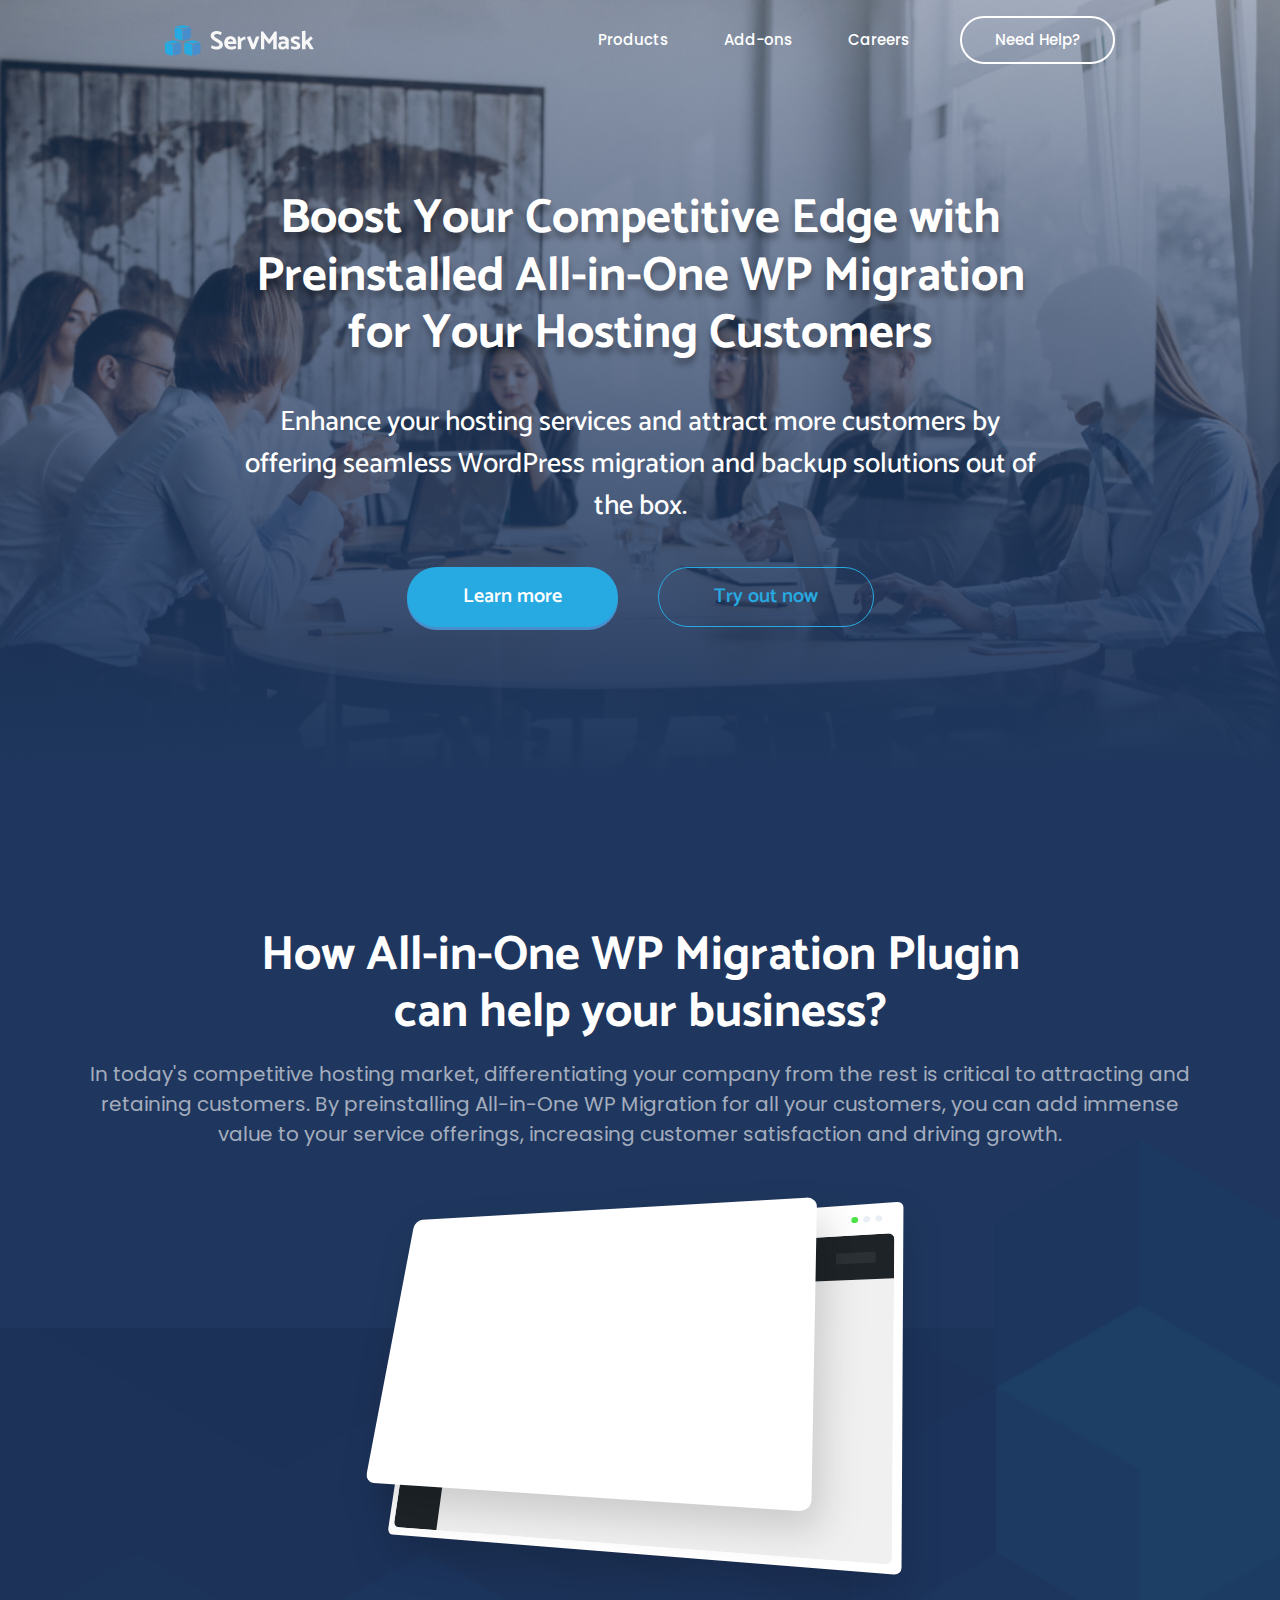
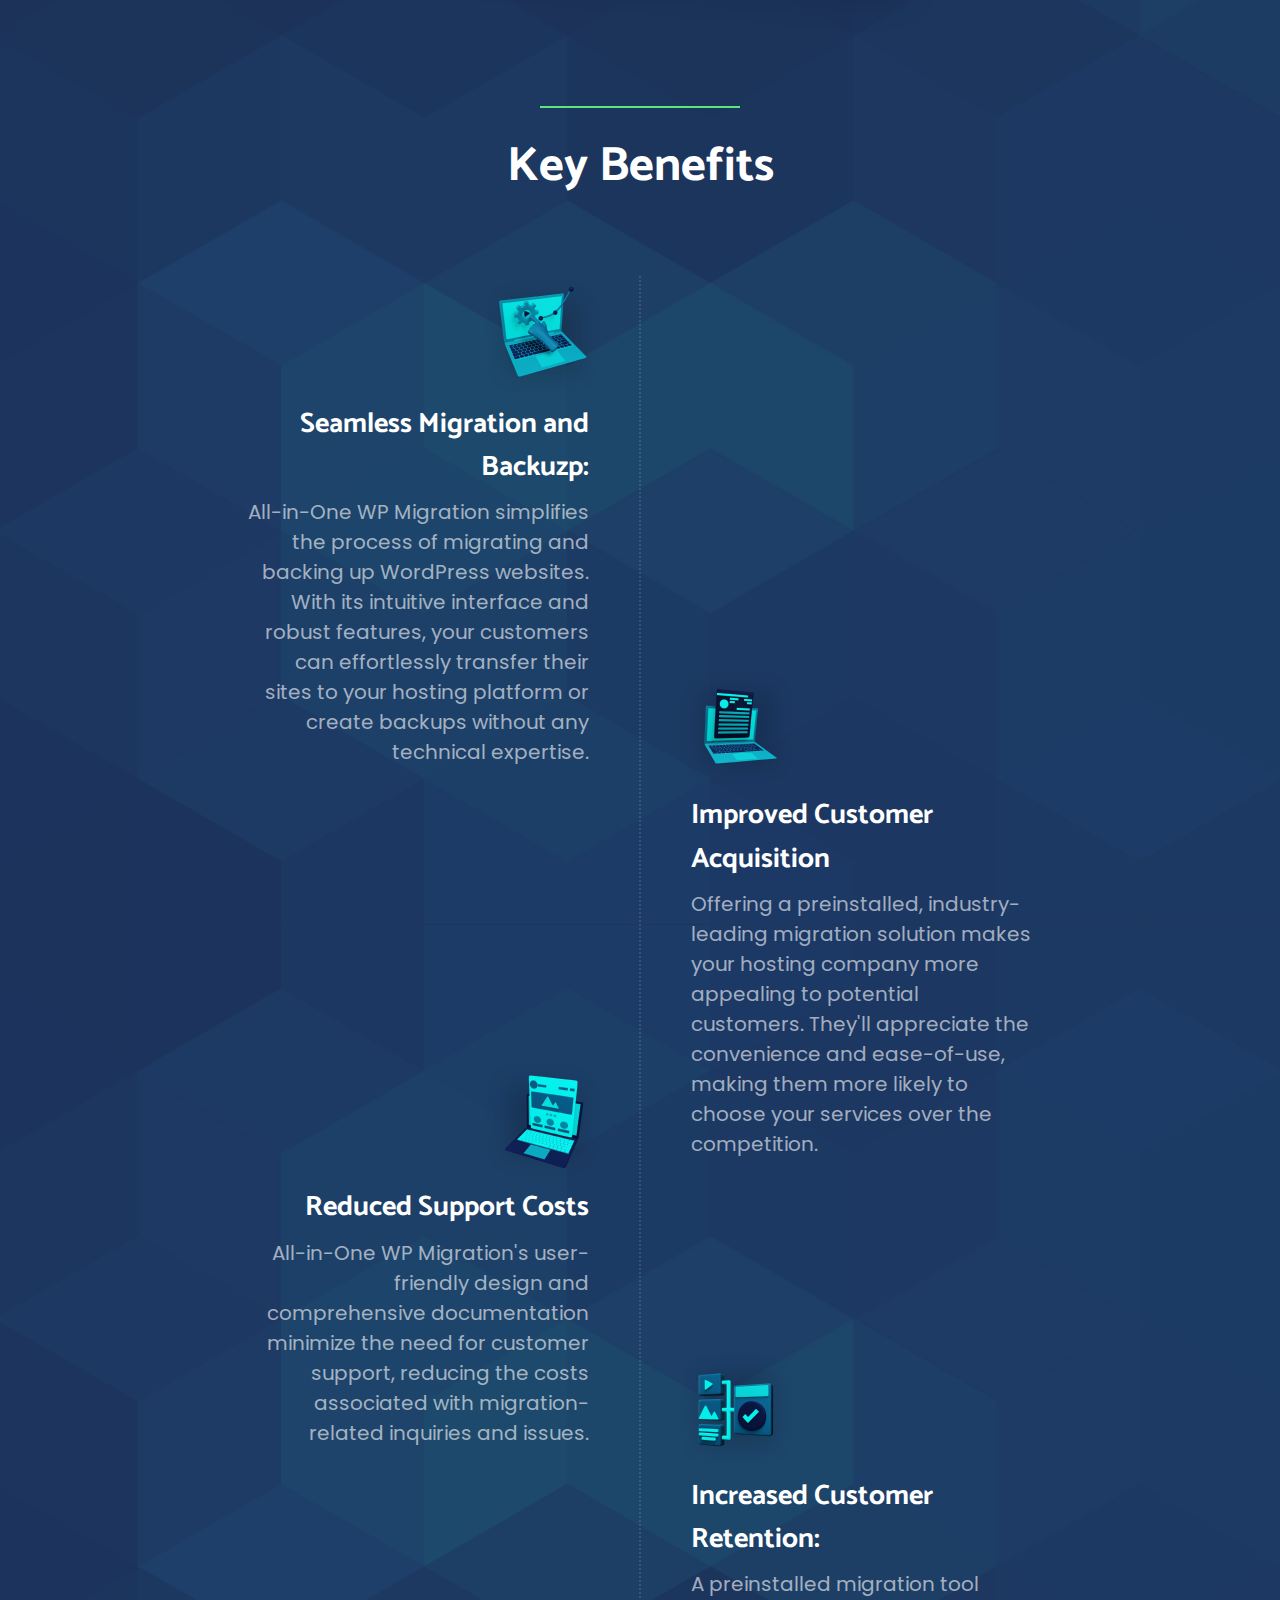
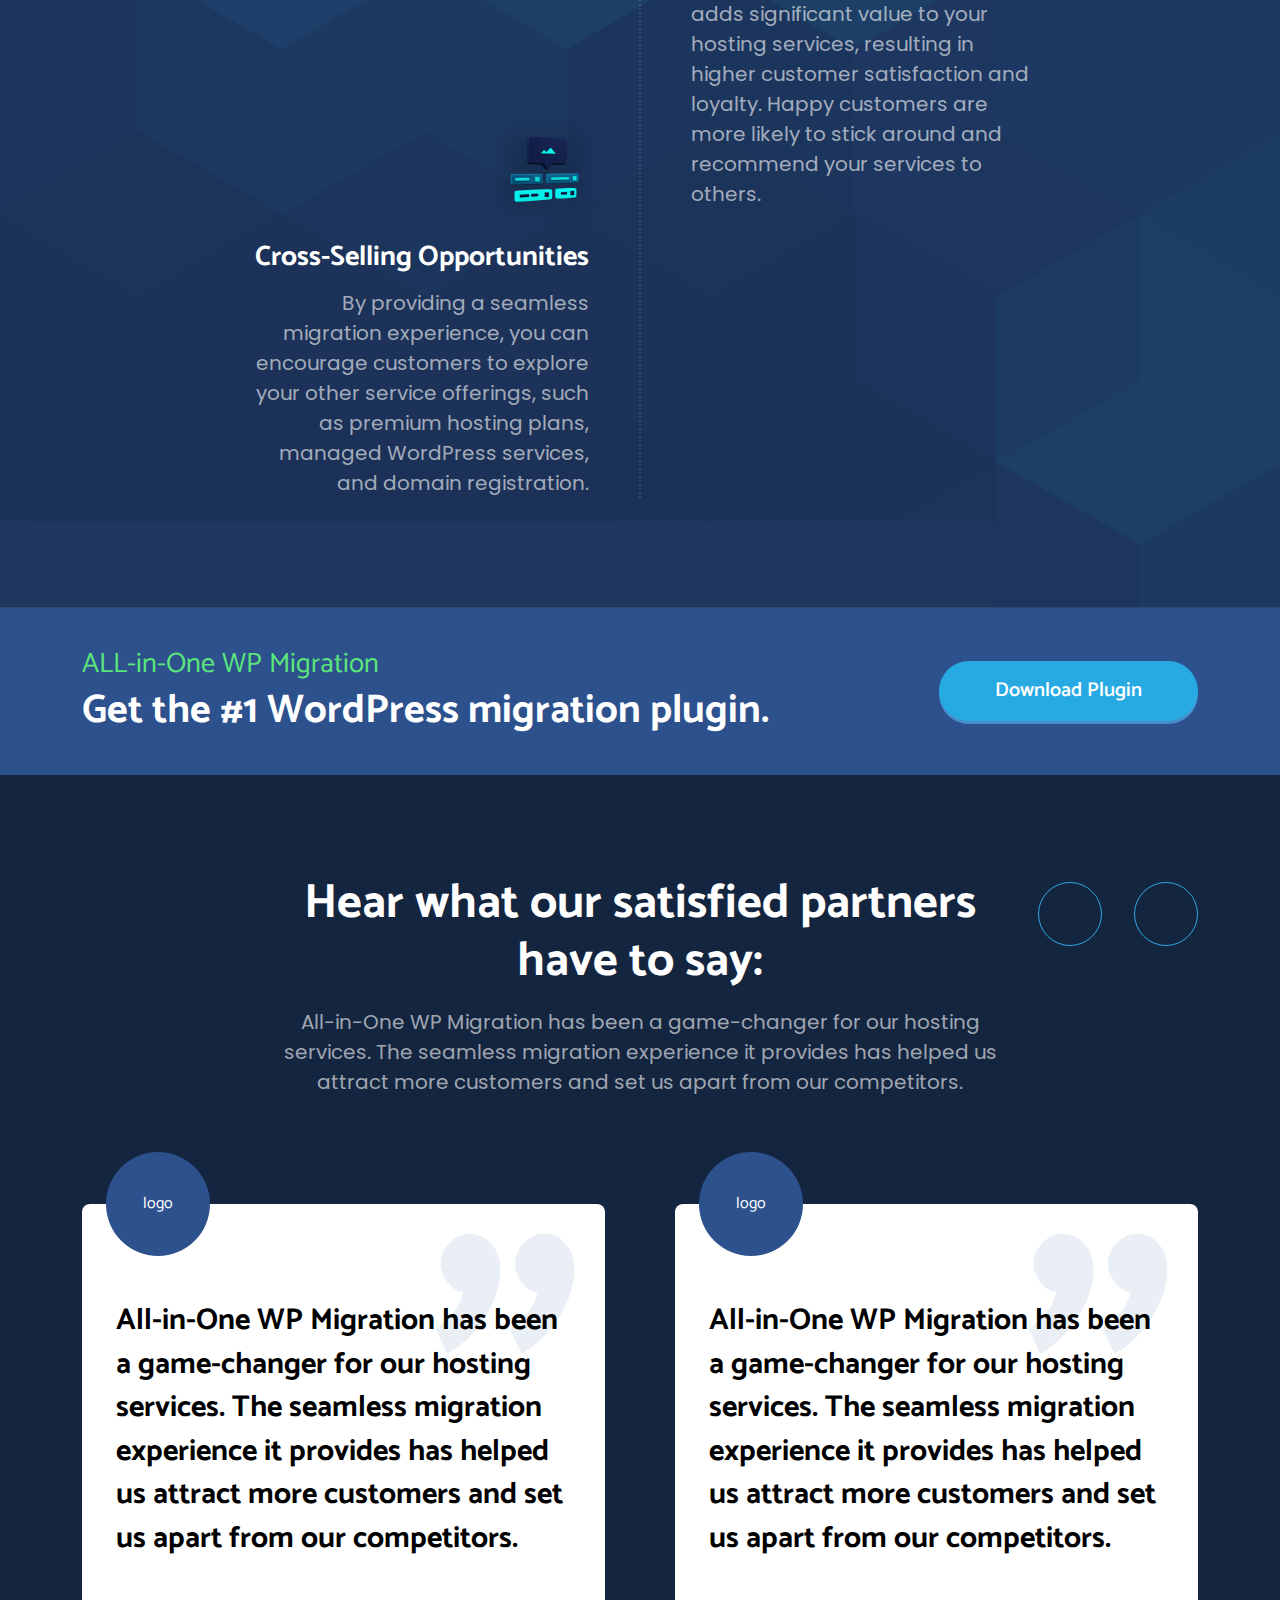
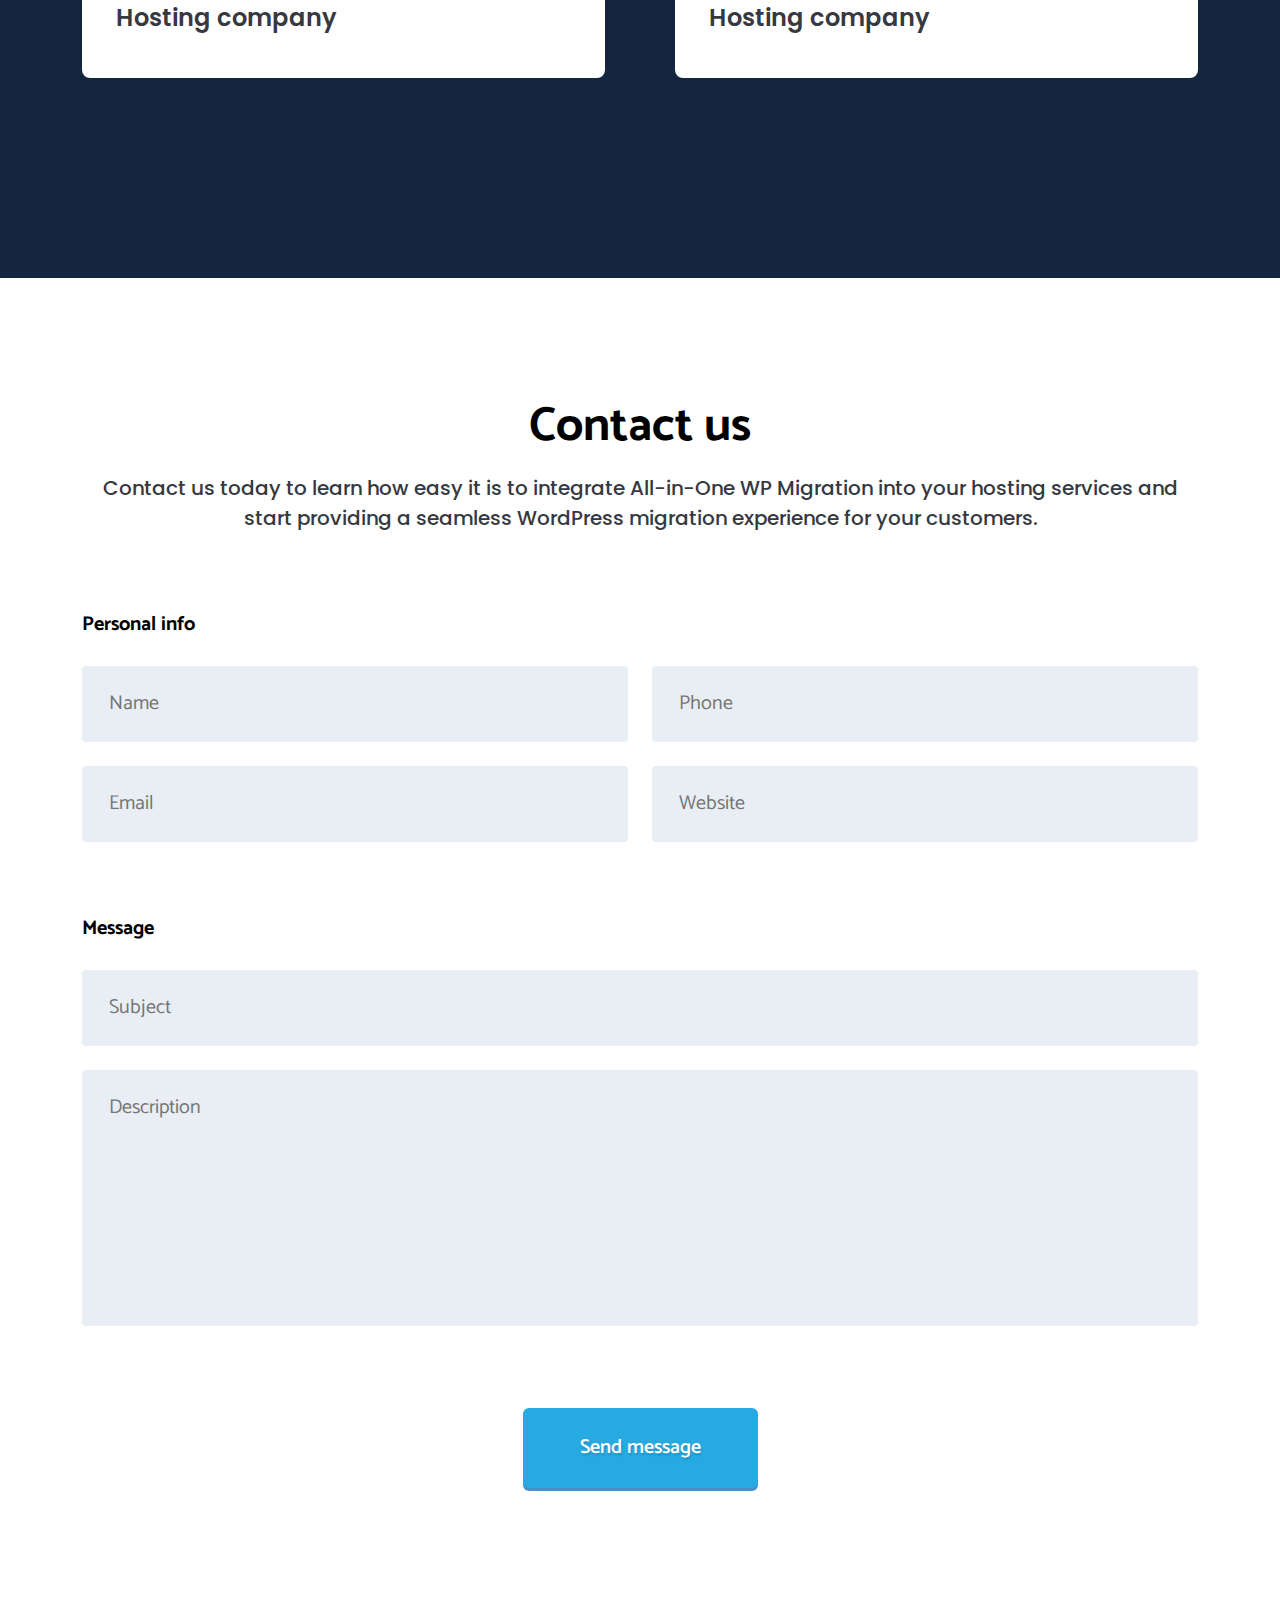
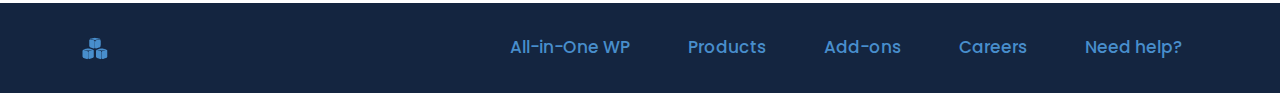
<file: index.html>
<!DOCTYPE html>
<html lang="en">
  <head>
    <meta charset="utf-8" />
    <title>Serve Mask</title>
    <meta
      name="viewport"
      content="width=device-width, initial-scale=1, shrink-to-fit=no"
    />
    <meta name="description" content="Site description will be here" />
    <link rel="icon" href="images/fav.png" />
    <link rel="stylesheet" type="text/css" href="css/bootstrap.min.css" />
    <link rel="stylesheet" type="text/css" href="css/owl.carousel.min.css" />
    <link
      href="https://kit-pro.fontawesome.com/releases/v5.15.2/css/pro.min.css"
      rel="stylesheet"
    />
    <link rel="stylesheet" href="css/nice-select.css" />
    <link rel="stylesheet" href="css/default-edit.css" />
    <link rel="stylesheet" type="text/css" href="style.css" />
    <link rel="stylesheet" type="text/css" href="css/responsive.css" />
    <!--End ALL STYLESHEET -->
  </head>

  <body>
    <!-- preloader -->
    <div id="preloader"></div>
    <!-- preloader-end -->
    <!-- main-wrap -->
    <div class="main-wrap">
      <!-- offcanvas-start -->
      <div class="offcanvas-menu">
        <div class="offmenu" id="menuParent">
          <a href="#" class="offcanvas-close"><i class="fal fa-times"></i></a>
          <ul class="mobile-menu">
            <li><a href="#">Products</a></li>
            <li><a href="#">Add-ons</a></li>
            <li><a href="#">Careers</a></li>
          </ul>
          <br />
          <a href="#" class="smd-button">Need Help?</a>
        </div>
      </div>
      <div class="offcanvas-overlay"></div>
      <!-- offcanvas-start-end -->

      <!-- header-section -->
      <header class="header-section">
        <div class="header-in">
          <div class="container">
            <div class="header-section__inner">
              <a href="#" class="offcanvas-open d-lg-none d-block">
                <img src="images/menubar.png" alt="" />
              </a>
              <a href="index.html" class="header-logo">
                <img class="d-lg-block d-none" src="images/logo.svg" alt="" />
                <img
                  class="d-lg-none"
                  src="images/mobile-box-logo.png"
                  alt=""
                />
              </a>
              <div class="header__right">
                <div class="main-menu d-lg-block d-none">
                  <ul>
                    <li><a href="#">Products</a></li>
                    <li><a href="#">Add-ons</a></li>
                    <li><a href="#">Careers</a></li>
                  </ul>
                </div>
                <a href="#" class="smd-button d-lg-flex d-none">Need Help?</a>
              </div>
              <a class="mbl-nd-hlp d-lg-none" href="#">Need Help?</a>
            </div>
          </div>
        </div>
      </header>
      <!--End header-section -->

      <!-- main -->
      <main>
        <!-- hero-section -->
        <section class="hero-section">
          <div class="container">
            <div class="hero-section__inner">
              <div class="hero__content">
                <h1 class="h1">
                  Boost Your Competitive Edge with Preinstalled All-in-One WP
                  Migration for Your Hosting Customers
                </h1>
                <p>
                  Enhance your hosting services and attract more customers by
                  offering seamless WordPress migration and backup solutions out
                  of the box.
                </p>
                <div class="bottom-buttons">
                  <a href="#" class="button default-button">Learn more</a>
                  <a
                    href="#"
                    class="button default-button default-button--bordered"
                    >Try out now</a
                  >
                </div>
              </div>
            </div>
          </div>
        </section>
        <!-- hero-section end -->

        <!-- sec-group-1 -->
        <div class="sec-group-1">
          <!-- how-section -->
          <section class="how-section pb-0">
            <div class="container">
              <div class="how-section__inner">
                <div class="how-section__title mb-2 cnt-blk cont-blk--center">
                  <h2 class="h2">
                    How All-in-One WP Migration Plugin
                    <br class="d-lg-block d-none" />
                    can help your business?
                  </h2>
                  <p>
                    In today's competitive hosting market, differentiating your
                    company from the rest is critical to attracting and
                    retaining customers. By preinstalling All-in-One WP
                    Migration for all your customers, you can add immense value
                    to your service offerings, increasing customer satisfaction
                    and driving growth.
                  </p>
                </div>

                <div class="how-sec-image">
                  <img src="images/how-image.png" alt="" />
                </div>
              </div>
            </div>
          </section>
          <!-- how-section-end -->

          <!-- benefit-section -->
          <section class="benefit-section">
            <div class="container">
              <div class="benefit-section__inner">
                <div
                  class="benefit-section__title sec-title cont-blk cont-blk--center"
                >
                  <div class="cb-line-top"></div>
                  <h2 class="h2 mb-0">Key Benefits</h2>
                </div>

                <div class="benefits__wrapper">
                  <!-- benefit-single -->
                  <div class="benefit-single">
                    <div class="benefit-single__image img-with-shadow">
                      <img src="images/benefit-1.png" alt="" class="img" />
                    </div>
                    <div class="benefit-single__tc">
                      <h3>Seamless Migration and Backuzp:</h3>
                      <p>
                        All-in-One WP Migration simplifies the process of
                        migrating and backing up WordPress websites. With its
                        intuitive interface and robust features, your customers
                        can effortlessly transfer their sites to your hosting
                        platform or create backups without any technical
                        expertise.
                      </p>
                    </div>
                  </div>
                  <!-- benefit-single-end -->
                  <!-- benefit-single -->
                  <div class="benefit-single">
                    <div class="benefit-single__image img-with-shadow">
                      <img src="images/benefit-2.png" alt="" class="img" />
                    </div>
                    <div class="benefit-single__tc">
                      <h3>Improved Customer Acquisition</h3>
                      <p>
                        Offering a preinstalled, industry-leading migration
                        solution makes your hosting company more appealing to
                        potential customers. They'll appreciate the convenience
                        and ease-of-use, making them more likely to choose your
                        services over the competition.
                      </p>
                    </div>
                  </div>
                  <!-- benefit-single-end -->
                  <!-- benefit-single -->
                  <div class="benefit-single">
                    <div class="benefit-single__image img-with-shadow">
                      <img src="images/benefit-3.png" alt="" class="img" />
                    </div>
                    <div class="benefit-single__tc">
                      <h3>Reduced Support Costs</h3>
                      <p>
                        All-in-One WP Migration's user-friendly design and
                        comprehensive documentation minimize the need for
                        customer support, reducing the costs associated with
                        migration-related inquiries and issues.
                      </p>
                    </div>
                  </div>
                  <!-- benefit-single-end -->
                  <!-- benefit-single -->
                  <div class="benefit-single">
                    <div class="benefit-single__image img-with-shadow">
                      <img src="images/benefit-4.png" alt="" class="img" />
                    </div>
                    <div class="benefit-single__tc">
                      <h3>Increased Customer Retention:</h3>
                      <p>
                        A preinstalled migration tool adds significant value to
                        your hosting services, resulting in higher customer
                        satisfaction and loyalty. Happy customers are more
                        likely to stick around and recommend your services to
                        others.
                      </p>
                    </div>
                  </div>
                  <!-- benefit-single-end -->
                  <!-- benefit-single -->
                  <div class="benefit-single">
                    <div class="benefit-single__image img-with-shadow">
                      <img src="images/benefit-5.png" alt="" class="img" />
                    </div>
                    <div class="benefit-single__tc">
                      <h3>Cross-Selling Opportunities</h3>
                      <p>
                        By providing a seamless migration experience, you can
                        encourage customers to explore your other service
                        offerings, such as premium hosting plans, managed
                        WordPress services, and domain registration.
                      </p>
                    </div>
                  </div>
                  <!-- benefit-single-end -->
                </div>
              </div>
            </div>
          </section>
          <!-- benefit-section-end -->
        </div>
        <!-- sec-group-1-end -->

        <!-- dp-section -->
        <section class="dp-section">
          <div class="container">
            <div class="dp-section__inner">
              <div class="dp__row">
                <div class="dp__row__tc">
                  <h4 class="color-theme4">ALL-in-One WP Migration</h4>
                  <h3 class="mb-0">Get the #1 WordPress migration plugin.</h3>
                </div>
                <div class="dp__row__right">
                  <a href="#" class="default-button button">Download Plugin</a>
                </div>
              </div>
            </div>
          </div>
        </section>
        <!-- dp-section-end -->

        <!-- testimonial-section -->
        <section class="testimonial-section">
          <div class="container">
            <div class="testimonial-section__inner">
              <div
                class="testimonial-section__title sec-title cont-blk cont-blk--center"
              >
                <h2 class="h2">
                  Hear what our satisfied partners have to say:
                </h2>
                <p>
                  All-in-One WP Migration has been a game-changer for our
                  hosting services. The seamless migration experience it
                  provides has helped us attract more customers and set us apart
                  from our competitors.
                </p>
              </div>

              <div
                class="testimonial-slider testimonial-slider-active slider-arrow-1 slider-dots-1 owl-carousel"
              >
                <div class="testimonial-slide">
                  <div class="testimonial-slide__logo">
                    <span class="txt">logo</span>
                  </div>
                  <img src="images/quote.png" alt="" class="ts-bg-quote" />
                  <div class="testimonial-slide__tc">
                    <h3>
                      All-in-One WP Migration has been a game-changer for our
                      hosting services. The seamless migration experience it
                      provides has helped us attract more customers and set us
                      apart from our competitors.
                    </h3>
                    <p>Hosting company</p>
                  </div>
                </div>
                <div class="testimonial-slide">
                  <div class="testimonial-slide__logo">
                    <span class="txt">logo</span>
                  </div>
                  <img src="images/quote.png" alt="" class="ts-bg-quote" />
                  <div class="testimonial-slide__tc">
                    <h3>
                      All-in-One WP Migration has been a game-changer for our
                      hosting services. The seamless migration experience it
                      provides has helped us attract more customers and set us
                      apart from our competitors.
                    </h3>
                    <p>Hosting company</p>
                  </div>
                </div>
                <div class="testimonial-slide">
                  <div class="testimonial-slide__logo">
                    <span class="txt">logo</span>
                  </div>
                  <img src="images/quote.png" alt="" class="ts-bg-quote" />
                  <div class="testimonial-slide__tc">
                    <h3>
                      All-in-One WP Migration has been a game-changer for our
                      hosting services. The seamless migration experience it
                      provides has helped us attract more customers and set us
                      apart from our competitors.
                    </h3>
                    <p>Hosting company</p>
                  </div>
                </div>
                <div class="testimonial-slide">
                  <div class="testimonial-slide__logo">
                    <span class="txt">logo</span>
                  </div>
                  <img src="images/quote.png" alt="" class="ts-bg-quote" />
                  <div class="testimonial-slide__tc">
                    <h3>
                      All-in-One WP Migration has been a game-changer for our
                      hosting services. The seamless migration experience it
                      provides has helped us attract more customers and set us
                      apart from our competitors.
                    </h3>
                    <p>Hosting company</p>
                  </div>
                </div>
                <div class="testimonial-slide">
                  <div class="testimonial-slide__logo">
                    <span class="txt">logo</span>
                  </div>
                  <img src="images/quote.png" alt="" class="ts-bg-quote" />
                  <div class="testimonial-slide__tc">
                    <h3>
                      All-in-One WP Migration has been a game-changer for our
                      hosting services. The seamless migration experience it
                      provides has helped us attract more customers and set us
                      apart from our competitors.
                    </h3>
                    <p>Hosting company</p>
                  </div>
                </div>
                <div class="testimonial-slide">
                  <div class="testimonial-slide__logo">
                    <span class="txt">logo</span>
                  </div>
                  <img src="images/quote.png" alt="" class="ts-bg-quote" />
                  <div class="testimonial-slide__tc">
                    <h3>
                      All-in-One WP Migration has been a game-changer for our
                      hosting services. The seamless migration experience it
                      provides has helped us attract more customers and set us
                      apart from our competitors.
                    </h3>
                    <p>Hosting company</p>
                  </div>
                </div>
              </div>
            </div>
          </div>
        </section>
        <!-- testimonial-section-end -->

        <!-- contact-section -->
        <section class="contact-section">
          <div class="container">
            <div class="contact-section__inner">
              <div
                class="contact-section__title sec-title cont-blk cont-blk--center"
              >
                <h2 class="h2">Contact us</h2>
                <p class="fw-500">
                  Contact us today to learn how easy it is to integrate
                  All-in-One WP Migration into your hosting services and start
                  providing a seamless WordPress migration experience for your
                  customers.
                </p>
              </div>

              <div class="contact-form">
                <div class="contact-form__group row g-4">
                  <div class="col-12">
                    <div class="cfg-title">
                      <h4 class="mb-0">Personal info</h4>
                    </div>
                  </div>
                  <div class="col-md-6">
                    <div class="single-input-x">
                      <div class="input-x-outer">
                        <input type="text" class="input-x" placeholder="Name" />
                      </div>
                    </div>
                  </div>
                  <div class="col-md-6">
                    <div class="single-input-x">
                      <div class="input-x-outer">
                        <input
                          type="text"
                          class="input-x"
                          placeholder="Phone"
                        />
                      </div>
                    </div>
                  </div>
                  <div class="col-md-6">
                    <div class="single-input-x">
                      <div class="input-x-outer">
                        <input
                          type="text"
                          class="input-x"
                          placeholder="Email"
                        />
                      </div>
                    </div>
                  </div>
                  <div class="col-md-6">
                    <div class="single-input-x">
                      <div class="input-x-outer">
                        <input
                          type="text"
                          class="input-x"
                          placeholder="Website"
                        />
                      </div>
                    </div>
                  </div>
                </div>

                <div class="contact-form__group row g-4 mb-0">
                  <div class="col-12">
                    <div class="cfg-title">
                      <h4 class="mb-0">Message</h4>
                    </div>
                  </div>
                  <div class="col-md-12">
                    <div class="single-input-x">
                      <div class="input-x-outer">
                        <input
                          type="text"
                          class="input-x"
                          placeholder="Subject"
                        />
                      </div>
                    </div>
                  </div>
                  <div class="col-md-12">
                    <div class="single-input-x">
                      <div class="input-x-outer">
                        <textarea
                          class="input-x big"
                          placeholder="Description"
                        ></textarea>
                      </div>
                    </div>
                  </div>
                  <div class="col-12">
                    <div class="d-flex justify-content-center mt-lg-5 mt-4">
                      <a href="#" class="default-button contact-submit-button"
                        >Send message</a
                      >
                    </div>
                  </div>
                </div>
              </div>
            </div>
          </div>
        </section>
        <!-- contact-section-end -->
      </main>
      <!-- main end -->

      <!-- footer-section -->
      <footer class="footer-section">
        <div class="container">
          <div class="footer-section__inner">
            <ul class="fs-menu">
              <li>
                <img src="images/menu-icon-1.png" alt="" />
              </li>
              <li>
                <a href="#"><i class="fab fa-facebook-f"></i></a>
              </li>
              <li>
                <a href="#"><i class="fab fa-twitter"></i></a>
              </li>
            </ul>
            <ul class="footer-menu">
              <li><a href="#">All-in-One WP</a></li>
              <li><a href="#">Products</a></li>
              <li><a href="#">Add-ons</a></li>
              <li><a href="#">Careers</a></li>
              <li><a href="#">Need help?</a></li>
            </ul>
          </div>
        </div>
      </footer>
      <!--End footer-section -->
    </div>
    <!-- main-wrap -->

    <!-- js -->
    <script src="js/jquery-3.6.0.min.js"></script>
    <script src="js/bootstrap.bundle.min.js"></script>
    <script src="js/jquery.scrollUp.min.js"></script>
    <script src="js/owl.carousel.min.js"></script>
    <script src="js/main.js"></script>
    <!-- End All Js -->
  </body>
</html>
</file>
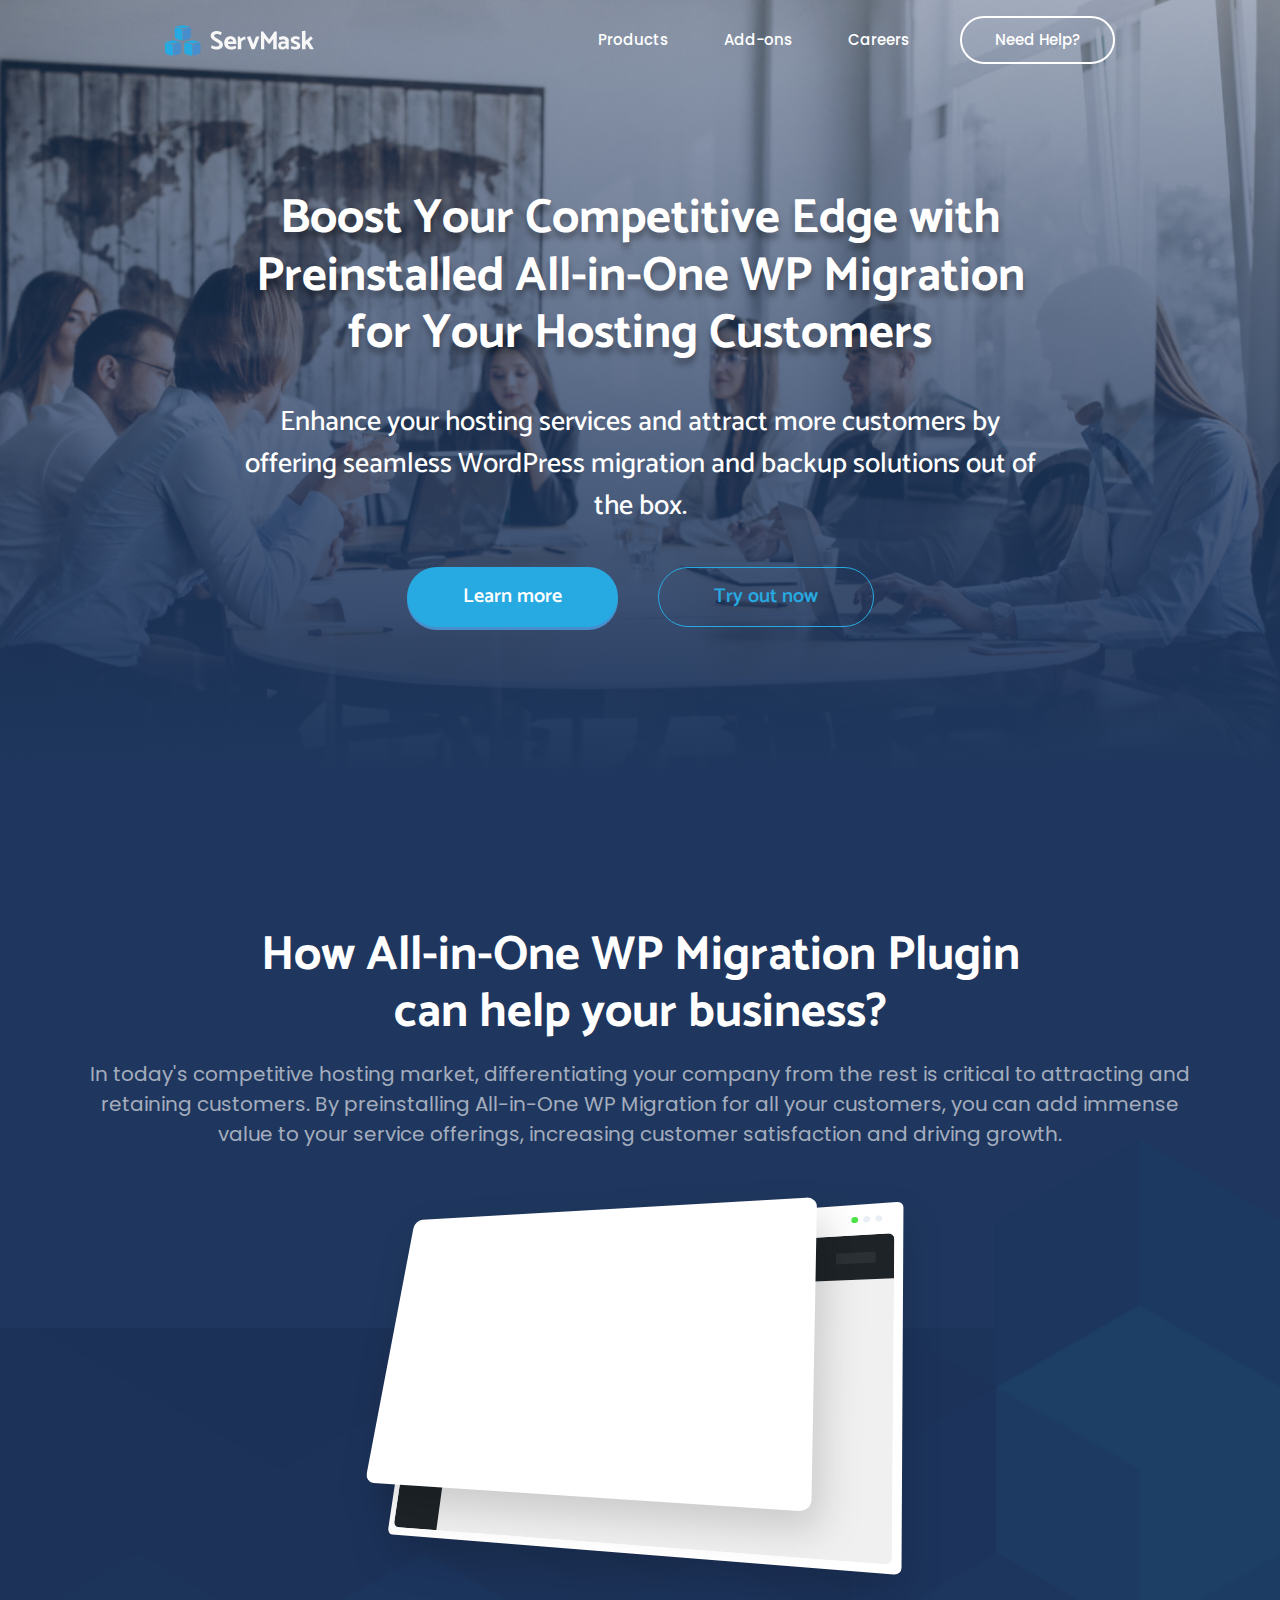
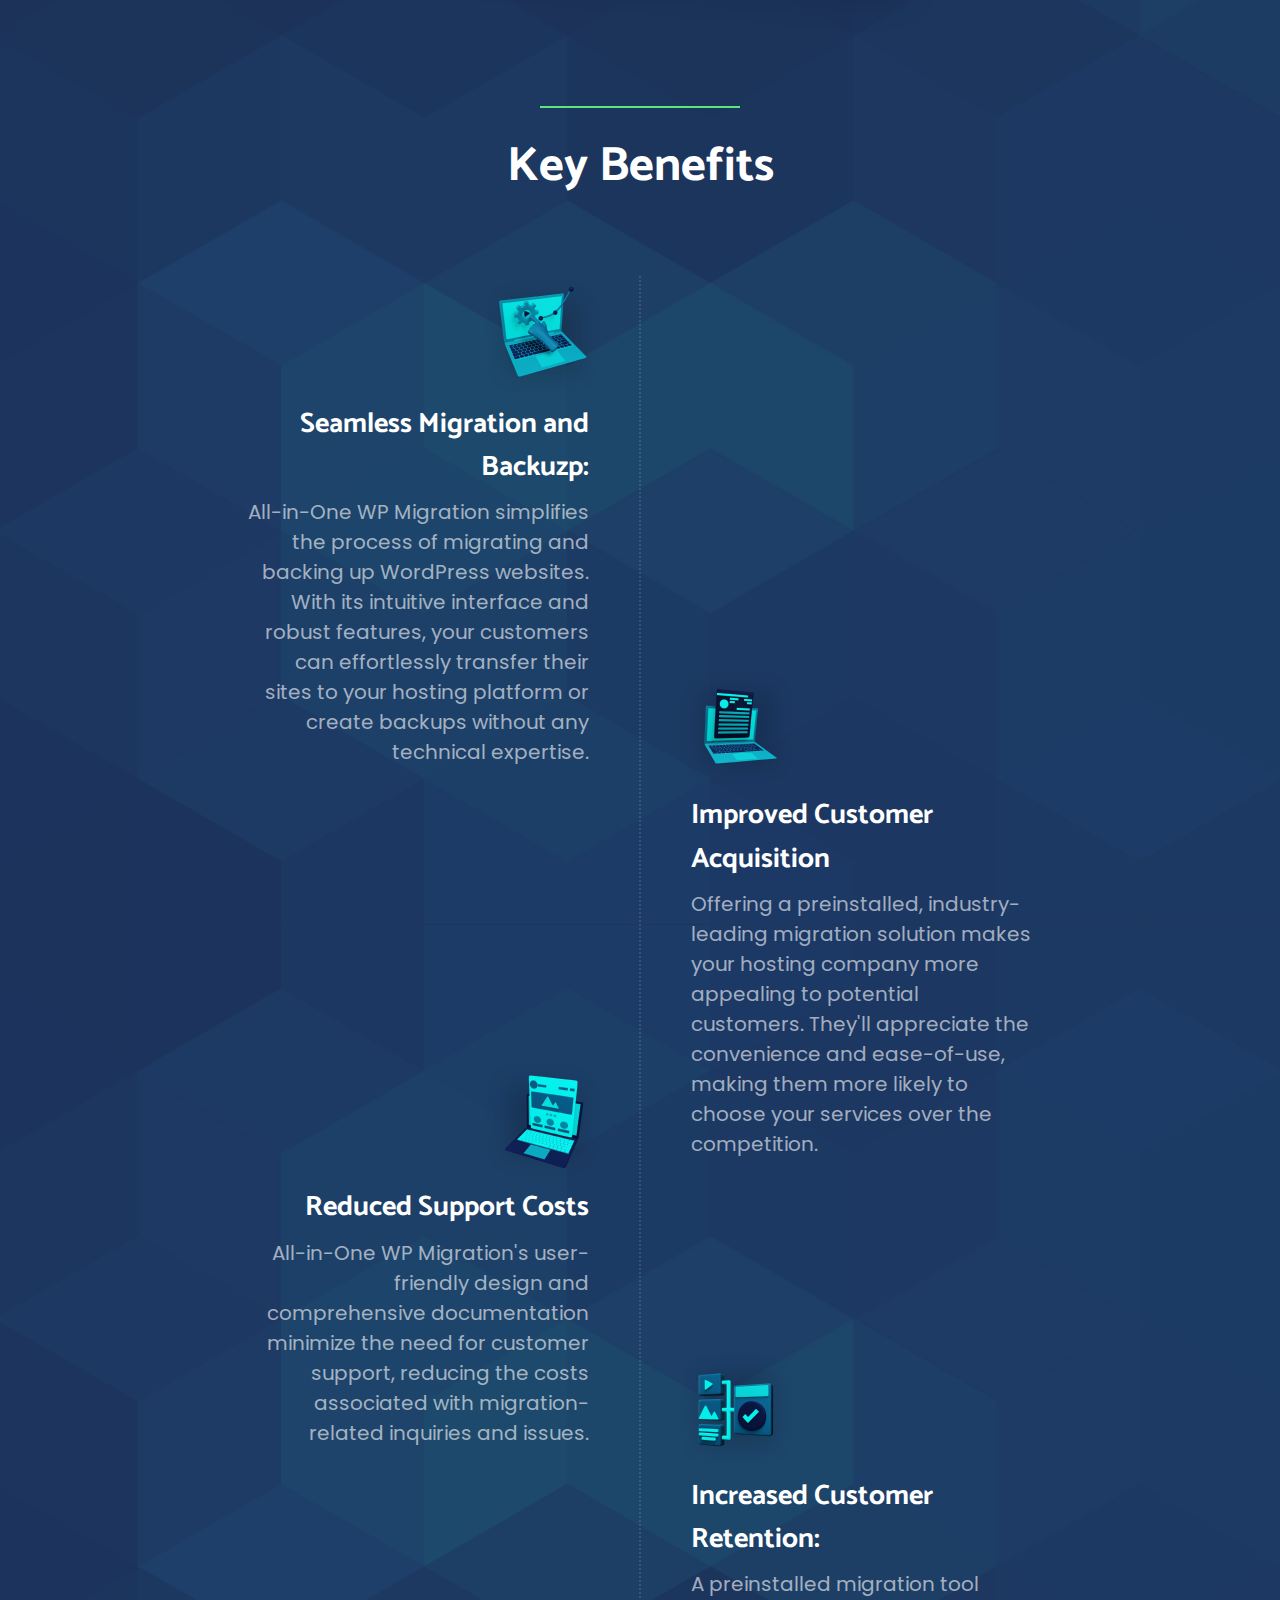
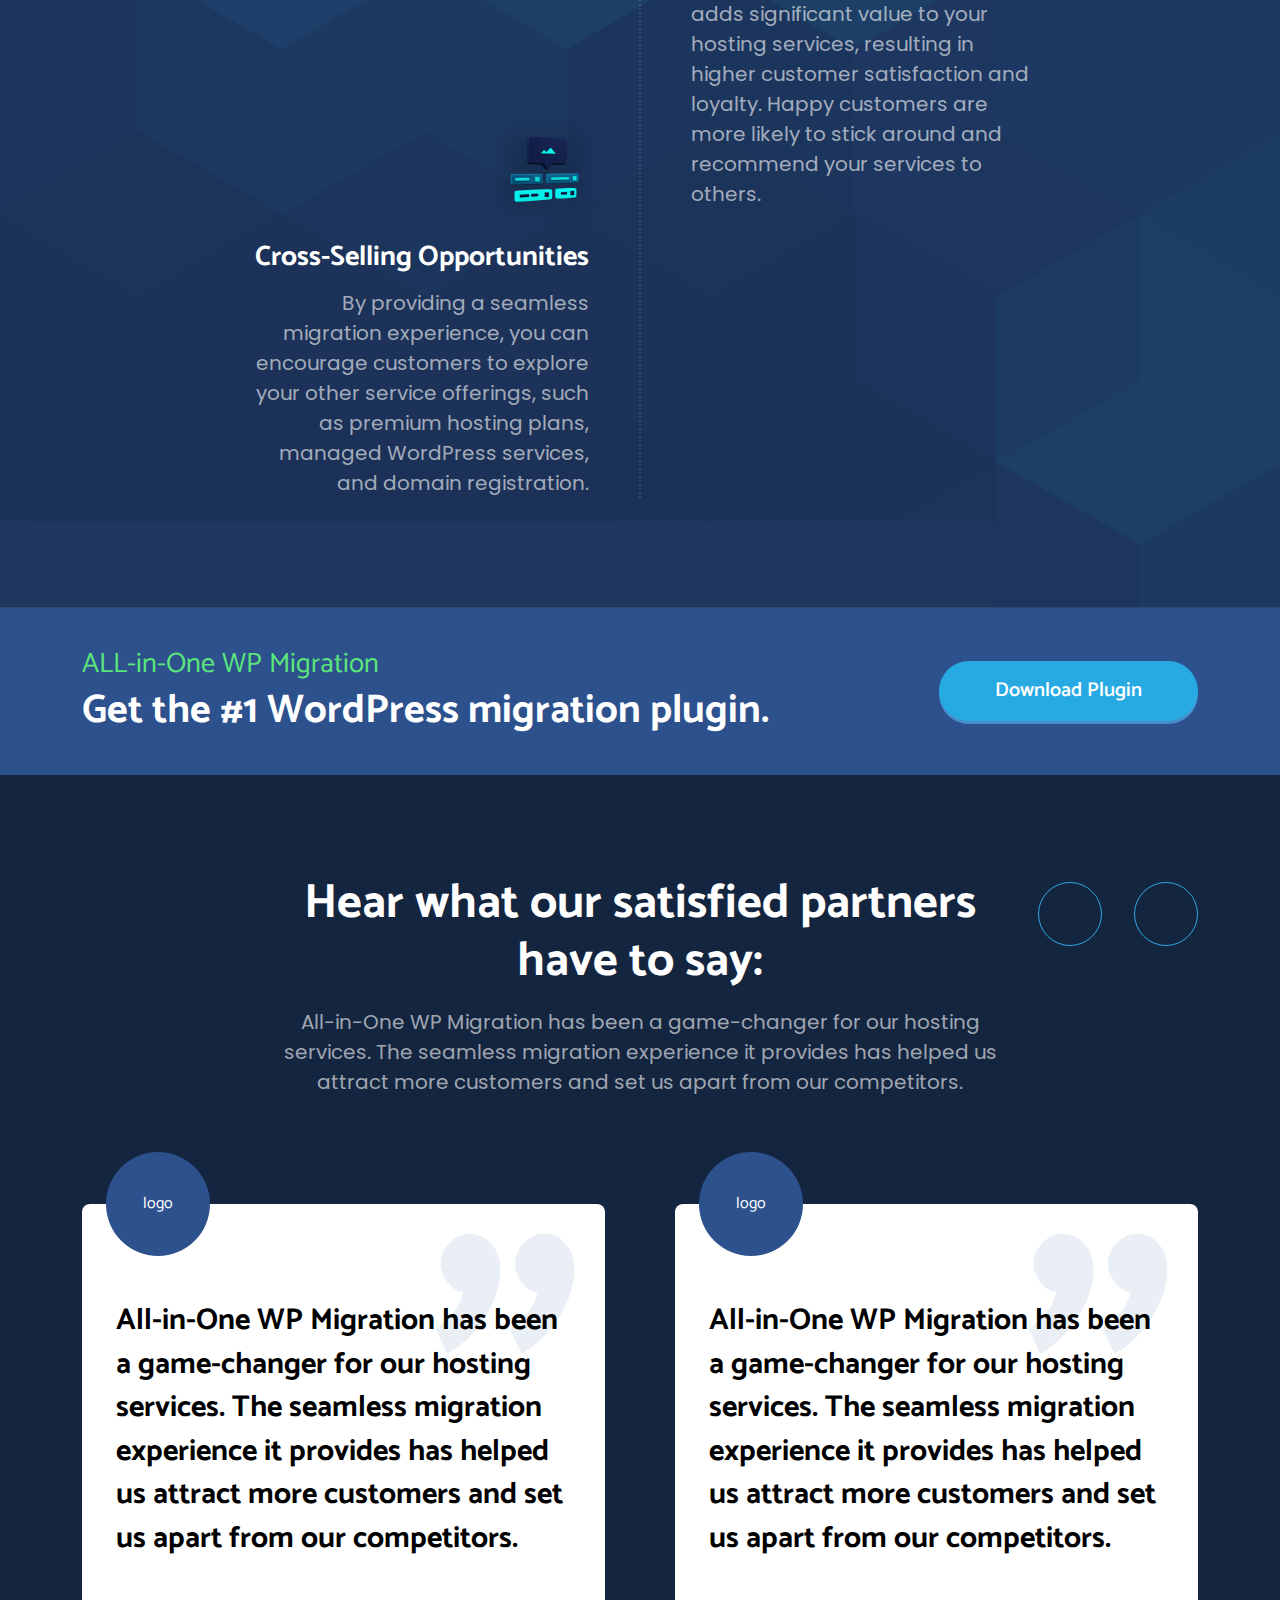
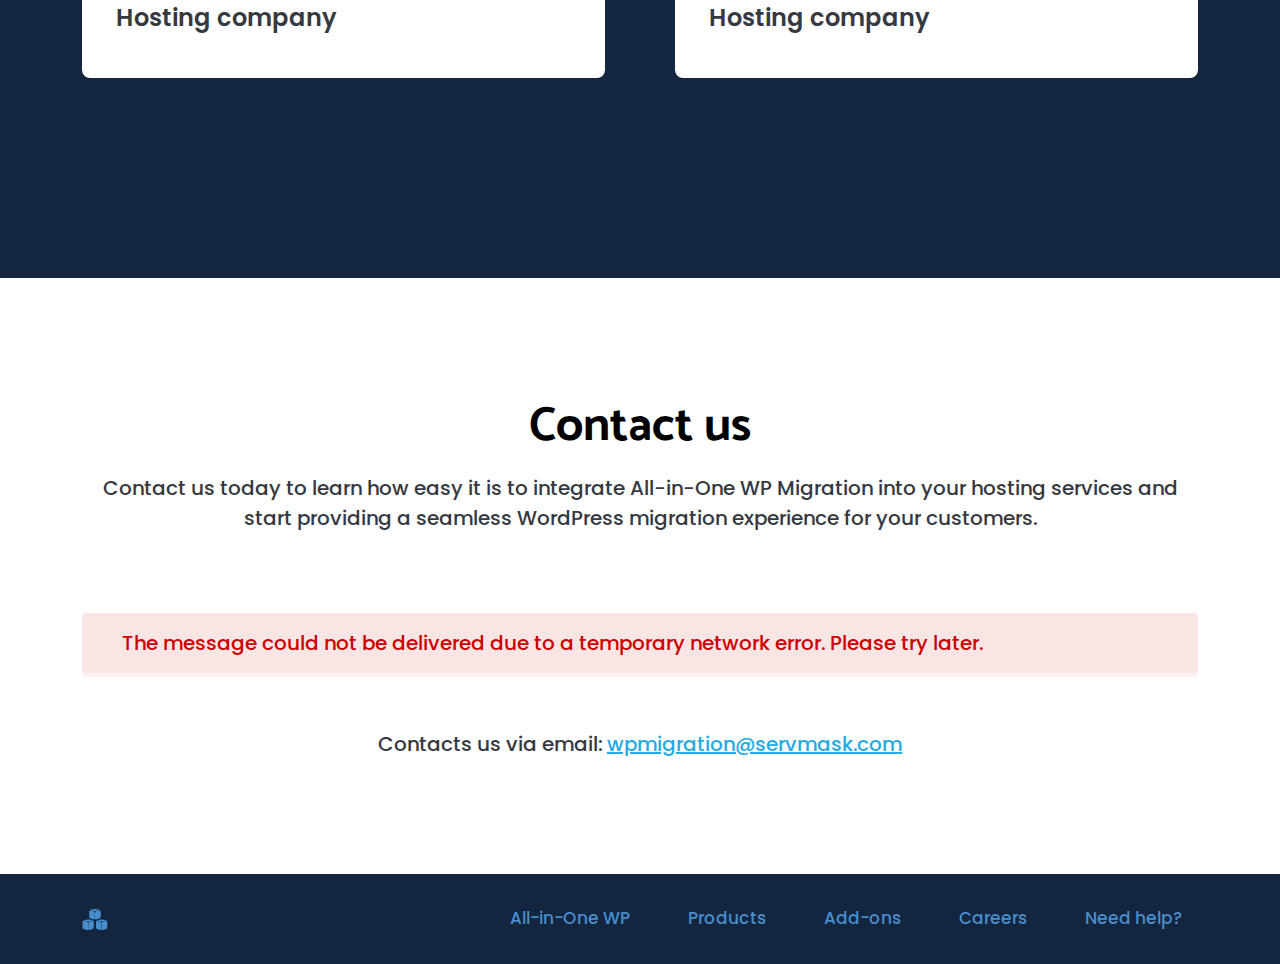
<file: message-error.html>
<!DOCTYPE html>
<html lang="en">
  <head>
    <meta charset="utf-8" />
    <title>Serve Mask</title>
    <meta
      name="viewport"
      content="width=device-width, initial-scale=1, shrink-to-fit=no"
    />
    <meta name="description" content="Site description will be here" />
    <link rel="icon" href="images/fav.png" />
    <link rel="stylesheet" type="text/css" href="css/bootstrap.min.css" />
    <link rel="stylesheet" type="text/css" href="css/owl.carousel.min.css" />
    <link
      href="https://kit-pro.fontawesome.com/releases/v5.15.2/css/pro.min.css"
      rel="stylesheet"
    />
    <link rel="stylesheet" href="css/nice-select.css" />
    <link rel="stylesheet" href="css/default-edit.css" />
    <link rel="stylesheet" type="text/css" href="style.css" />
    <link rel="stylesheet" type="text/css" href="css/responsive.css" />
    <!--End ALL STYLESHEET -->
  </head>

  <body>
    <!-- preloader -->
    <div id="preloader"></div>
    <!-- preloader-end -->
    <!-- main-wrap -->
    <div class="main-wrap">
      <!-- offcanvas-start -->
      <div class="offcanvas-menu">
        <div class="offmenu" id="menuParent">
          <a href="#" class="offcanvas-close"><i class="fal fa-times"></i></a>
          <ul class="mobile-menu">
            <li><a href="#">Products</a></li>
            <li><a href="#">Add-ons</a></li>
            <li><a href="#">Careers</a></li>
          </ul>
          <br />
          <a href="#" class="smd-button">Need Help?</a>
        </div>
      </div>
      <div class="offcanvas-overlay"></div>
      <!-- offcanvas-start-end -->

      <!-- header-section -->
      <header class="header-section">
        <div class="header-in">
          <div class="container">
            <div class="header-section__inner">
              <a href="#" class="offcanvas-open d-lg-none d-block">
                <img src="images/menubar.png" alt="" />
              </a>
              <a href="index.html" class="header-logo">
                <img class="d-lg-block d-none" src="images/logo.svg" alt="" />
                <img
                  class="d-lg-none"
                  src="images/mobile-box-logo.png"
                  alt=""
                />
              </a>
              <div class="header__right">
                <div class="main-menu d-lg-block d-none">
                  <ul>
                    <li><a href="#">Products</a></li>
                    <li><a href="#">Add-ons</a></li>
                    <li><a href="#">Careers</a></li>
                  </ul>
                </div>
                <a href="#" class="smd-button d-lg-flex d-none">Need Help?</a>
              </div>
              <a class="mbl-nd-hlp d-lg-none" href="#">Need Help?</a>
            </div>
          </div>
        </div>
      </header>
      <!--End header-section -->

      <!-- main -->
      <main>
        <!-- hero-section -->
        <section class="hero-section">
          <div class="container">
            <div class="hero-section__inner">
              <div class="hero__content">
                <h1 class="h1">
                  Boost Your Competitive Edge with Preinstalled All-in-One WP
                  Migration for Your Hosting Customers
                </h1>
                <p>
                  Enhance your hosting services and attract more customers by
                  offering seamless WordPress migration and backup solutions out
                  of the box.
                </p>
                <div class="bottom-buttons">
                  <a href="#" class="button default-button">Learn more</a>
                  <a
                    href="#"
                    class="button default-button default-button--bordered"
                    >Try out now</a
                  >
                </div>
              </div>
            </div>
          </div>
        </section>
        <!-- hero-section end -->

        <!-- sec-group-1 -->
        <div class="sec-group-1">
          <!-- how-section -->
          <section class="how-section pb-0">
            <div class="container">
              <div class="how-section__inner">
                <div class="how-section__title mb-2 cnt-blk cont-blk--center">
                  <h2 class="h2">
                    How All-in-One WP Migration Plugin
                    <br class="d-lg-block d-none" />
                    can help your business?
                  </h2>
                  <p>
                    In today's competitive hosting market, differentiating your
                    company from the rest is critical to attracting and
                    retaining customers. By preinstalling All-in-One WP
                    Migration for all your customers, you can add immense value
                    to your service offerings, increasing customer satisfaction
                    and driving growth.
                  </p>
                </div>

                <div class="how-sec-image">
                  <img src="images/how-image.png" alt="" />
                </div>
              </div>
            </div>
          </section>
          <!-- how-section-end -->

          <!-- benefit-section -->
          <section class="benefit-section">
            <div class="container">
              <div class="benefit-section__inner">
                <div
                  class="benefit-section__title sec-title cont-blk cont-blk--center"
                >
                  <div class="cb-line-top"></div>
                  <h2 class="h2 mb-0">Key Benefits</h2>
                </div>

                <div class="benefits__wrapper">
                  <!-- benefit-single -->
                  <div class="benefit-single">
                    <div class="benefit-single__image img-with-shadow">
                      <img src="images/benefit-1.png" alt="" class="img" />
                    </div>
                    <div class="benefit-single__tc">
                      <h3>Seamless Migration and Backuzp:</h3>
                      <p>
                        All-in-One WP Migration simplifies the process of
                        migrating and backing up WordPress websites. With its
                        intuitive interface and robust features, your customers
                        can effortlessly transfer their sites to your hosting
                        platform or create backups without any technical
                        expertise.
                      </p>
                    </div>
                  </div>
                  <!-- benefit-single-end -->
                  <!-- benefit-single -->
                  <div class="benefit-single">
                    <div class="benefit-single__image img-with-shadow">
                      <img src="images/benefit-2.png" alt="" class="img" />
                    </div>
                    <div class="benefit-single__tc">
                      <h3>Improved Customer Acquisition</h3>
                      <p>
                        Offering a preinstalled, industry-leading migration
                        solution makes your hosting company more appealing to
                        potential customers. They'll appreciate the convenience
                        and ease-of-use, making them more likely to choose your
                        services over the competition.
                      </p>
                    </div>
                  </div>
                  <!-- benefit-single-end -->
                  <!-- benefit-single -->
                  <div class="benefit-single">
                    <div class="benefit-single__image img-with-shadow">
                      <img src="images/benefit-3.png" alt="" class="img" />
                    </div>
                    <div class="benefit-single__tc">
                      <h3>Reduced Support Costs</h3>
                      <p>
                        All-in-One WP Migration's user-friendly design and
                        comprehensive documentation minimize the need for
                        customer support, reducing the costs associated with
                        migration-related inquiries and issues.
                      </p>
                    </div>
                  </div>
                  <!-- benefit-single-end -->
                  <!-- benefit-single -->
                  <div class="benefit-single">
                    <div class="benefit-single__image img-with-shadow">
                      <img src="images/benefit-4.png" alt="" class="img" />
                    </div>
                    <div class="benefit-single__tc">
                      <h3>Increased Customer Retention:</h3>
                      <p>
                        A preinstalled migration tool adds significant value to
                        your hosting services, resulting in higher customer
                        satisfaction and loyalty. Happy customers are more
                        likely to stick around and recommend your services to
                        others.
                      </p>
                    </div>
                  </div>
                  <!-- benefit-single-end -->
                  <!-- benefit-single -->
                  <div class="benefit-single">
                    <div class="benefit-single__image img-with-shadow">
                      <img src="images/benefit-5.png" alt="" class="img" />
                    </div>
                    <div class="benefit-single__tc">
                      <h3>Cross-Selling Opportunities</h3>
                      <p>
                        By providing a seamless migration experience, you can
                        encourage customers to explore your other service
                        offerings, such as premium hosting plans, managed
                        WordPress services, and domain registration.
                      </p>
                    </div>
                  </div>
                  <!-- benefit-single-end -->
                </div>
              </div>
            </div>
          </section>
          <!-- benefit-section-end -->
        </div>
        <!-- sec-group-1-end -->

        <!-- dp-section -->
        <section class="dp-section">
          <div class="container">
            <div class="dp-section__inner">
              <div class="dp__row">
                <div class="dp__row__tc">
                  <h4 class="color-theme4">ALL-in-One WP Migration</h4>
                  <h3 class="mb-0">Get the #1 WordPress migration plugin.</h3>
                </div>
                <div class="dp__row__right">
                  <a href="#" class="default-button button">Download Plugin</a>
                </div>
              </div>
            </div>
          </div>
        </section>
        <!-- dp-section-end -->

        <!-- testimonial-section -->
        <section class="testimonial-section">
          <div class="container">
            <div class="testimonial-section__inner">
              <div
                class="testimonial-section__title sec-title cont-blk cont-blk--center"
              >
                <h2 class="h2">
                  Hear what our satisfied partners have to say:
                </h2>
                <p>
                  All-in-One WP Migration has been a game-changer for our
                  hosting services. The seamless migration experience it
                  provides has helped us attract more customers and set us apart
                  from our competitors.
                </p>
              </div>

              <div
                class="testimonial-slider testimonial-slider-active slider-arrow-1 slider-dots-1 owl-carousel"
              >
                <div class="testimonial-slide">
                  <div class="testimonial-slide__logo">
                    <span class="txt">logo</span>
                  </div>
                  <img src="images/quote.png" alt="" class="ts-bg-quote" />
                  <div class="testimonial-slide__tc">
                    <h3>
                      All-in-One WP Migration has been a game-changer for our
                      hosting services. The seamless migration experience it
                      provides has helped us attract more customers and set us
                      apart from our competitors.
                    </h3>
                    <p>Hosting company</p>
                  </div>
                </div>
                <div class="testimonial-slide">
                  <div class="testimonial-slide__logo">
                    <span class="txt">logo</span>
                  </div>
                  <img src="images/quote.png" alt="" class="ts-bg-quote" />
                  <div class="testimonial-slide__tc">
                    <h3>
                      All-in-One WP Migration has been a game-changer for our
                      hosting services. The seamless migration experience it
                      provides has helped us attract more customers and set us
                      apart from our competitors.
                    </h3>
                    <p>Hosting company</p>
                  </div>
                </div>
                <div class="testimonial-slide">
                  <div class="testimonial-slide__logo">
                    <span class="txt">logo</span>
                  </div>
                  <img src="images/quote.png" alt="" class="ts-bg-quote" />
                  <div class="testimonial-slide__tc">
                    <h3>
                      All-in-One WP Migration has been a game-changer for our
                      hosting services. The seamless migration experience it
                      provides has helped us attract more customers and set us
                      apart from our competitors.
                    </h3>
                    <p>Hosting company</p>
                  </div>
                </div>
                <div class="testimonial-slide">
                  <div class="testimonial-slide__logo">
                    <span class="txt">logo</span>
                  </div>
                  <img src="images/quote.png" alt="" class="ts-bg-quote" />
                  <div class="testimonial-slide__tc">
                    <h3>
                      All-in-One WP Migration has been a game-changer for our
                      hosting services. The seamless migration experience it
                      provides has helped us attract more customers and set us
                      apart from our competitors.
                    </h3>
                    <p>Hosting company</p>
                  </div>
                </div>
                <div class="testimonial-slide">
                  <div class="testimonial-slide__logo">
                    <span class="txt">logo</span>
                  </div>
                  <img src="images/quote.png" alt="" class="ts-bg-quote" />
                  <div class="testimonial-slide__tc">
                    <h3>
                      All-in-One WP Migration has been a game-changer for our
                      hosting services. The seamless migration experience it
                      provides has helped us attract more customers and set us
                      apart from our competitors.
                    </h3>
                    <p>Hosting company</p>
                  </div>
                </div>
                <div class="testimonial-slide">
                  <div class="testimonial-slide__logo">
                    <span class="txt">logo</span>
                  </div>
                  <img src="images/quote.png" alt="" class="ts-bg-quote" />
                  <div class="testimonial-slide__tc">
                    <h3>
                      All-in-One WP Migration has been a game-changer for our
                      hosting services. The seamless migration experience it
                      provides has helped us attract more customers and set us
                      apart from our competitors.
                    </h3>
                    <p>Hosting company</p>
                  </div>
                </div>
              </div>
            </div>
          </div>
        </section>
        <!-- testimonial-section-end -->

        <!-- contact-section -->
        <section class="contact-section">
          <div class="container">
            <div class="contact-section__inner">
              <div
                class="contact-section__title sec-title cont-blk cont-blk--center"
              >
                <h2 class="h2">Contact us</h2>
                <p class="fw-500">
                  Contact us today to learn how easy it is to integrate
                  All-in-One WP Migration into your hosting services and start
                  providing a seamless WordPress migration experience for your
                  customers.
                </p>
              </div>

              <div class="contact-form">
                <div class="form-message-status error">
                  <i class="fas fa-exclamation-circle"></i>
                  <span class="txt"
                    >The message could not be delivered due to a temporary
                    network error. Please try later.</span
                  >
                </div>
                <div class="bottom-cont-txt">
                  <p
                    class="fw-500 text-center mt-xl-5 mt-4 pt-2"
                    style="color: #363940"
                  >
                    Contacts us via email:
                    <a href="#" class="color-theme1 underline"
                      >wpmigration@servmask.com</a
                    >
                  </p>
                </div>
              </div>
            </div>
          </div>
        </section>
        <!-- contact-section-end -->
      </main>
      <!-- main end -->

      <!-- footer-section -->
      <footer class="footer-section">
        <div class="container">
          <div class="footer-section__inner">
            <ul class="fs-menu">
              <li>
                <img src="images/menu-icon-1.png" alt="" />
              </li>
              <li>
                <a href="#"><i class="fab fa-facebook-f"></i></a>
              </li>
              <li>
                <a href="#"><i class="fab fa-twitter"></i></a>
              </li>
            </ul>
            <ul class="footer-menu">
              <li><a href="#">All-in-One WP</a></li>
              <li><a href="#">Products</a></li>
              <li><a href="#">Add-ons</a></li>
              <li><a href="#">Careers</a></li>
              <li><a href="#">Need help?</a></li>
            </ul>
          </div>
        </div>
      </footer>
      <!--End footer-section -->
    </div>
    <!-- main-wrap -->

    <!-- js -->
    <script src="js/jquery-3.6.0.min.js"></script>
    <script src="js/bootstrap.bundle.min.js"></script>
    <script src="js/jquery.scrollUp.min.js"></script>
    <script src="js/owl.carousel.min.js"></script>
    <script src="js/main.js"></script>
    <!-- End All Js -->
  </body>
</html>
</file>
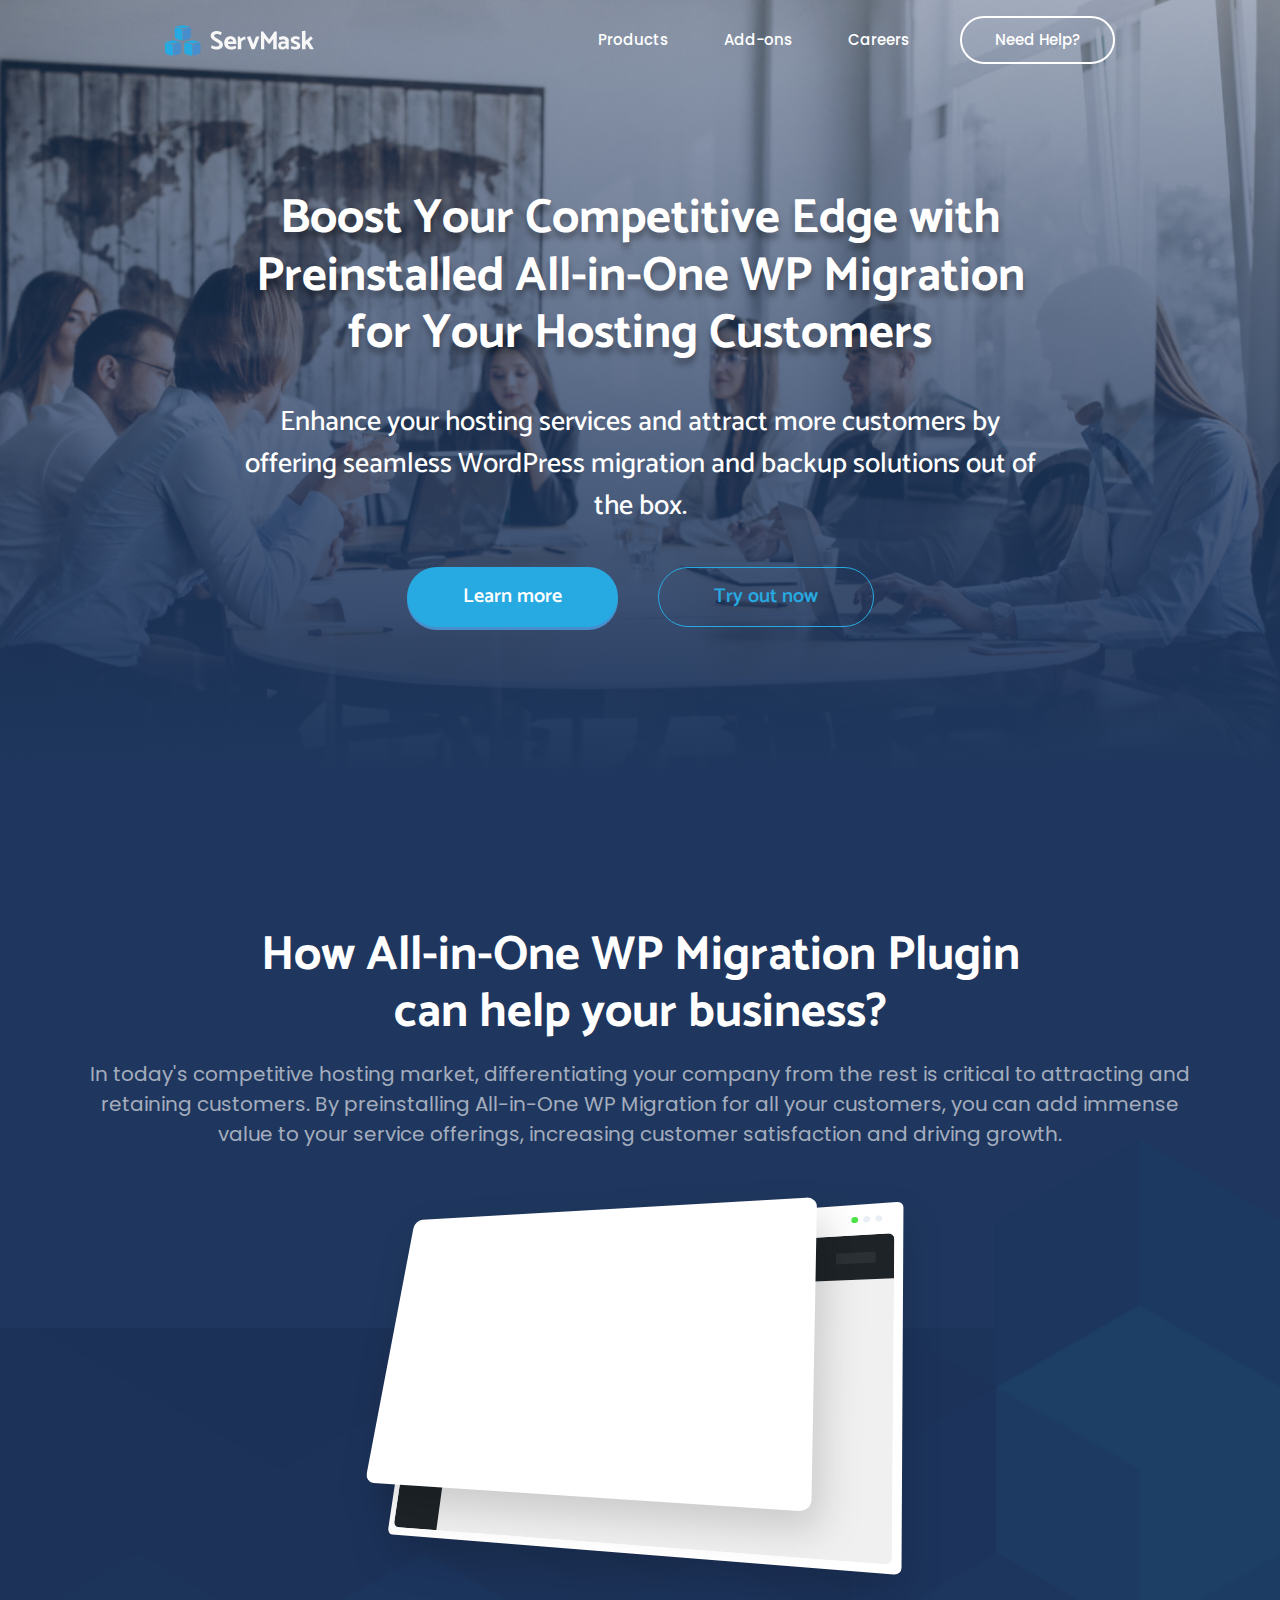
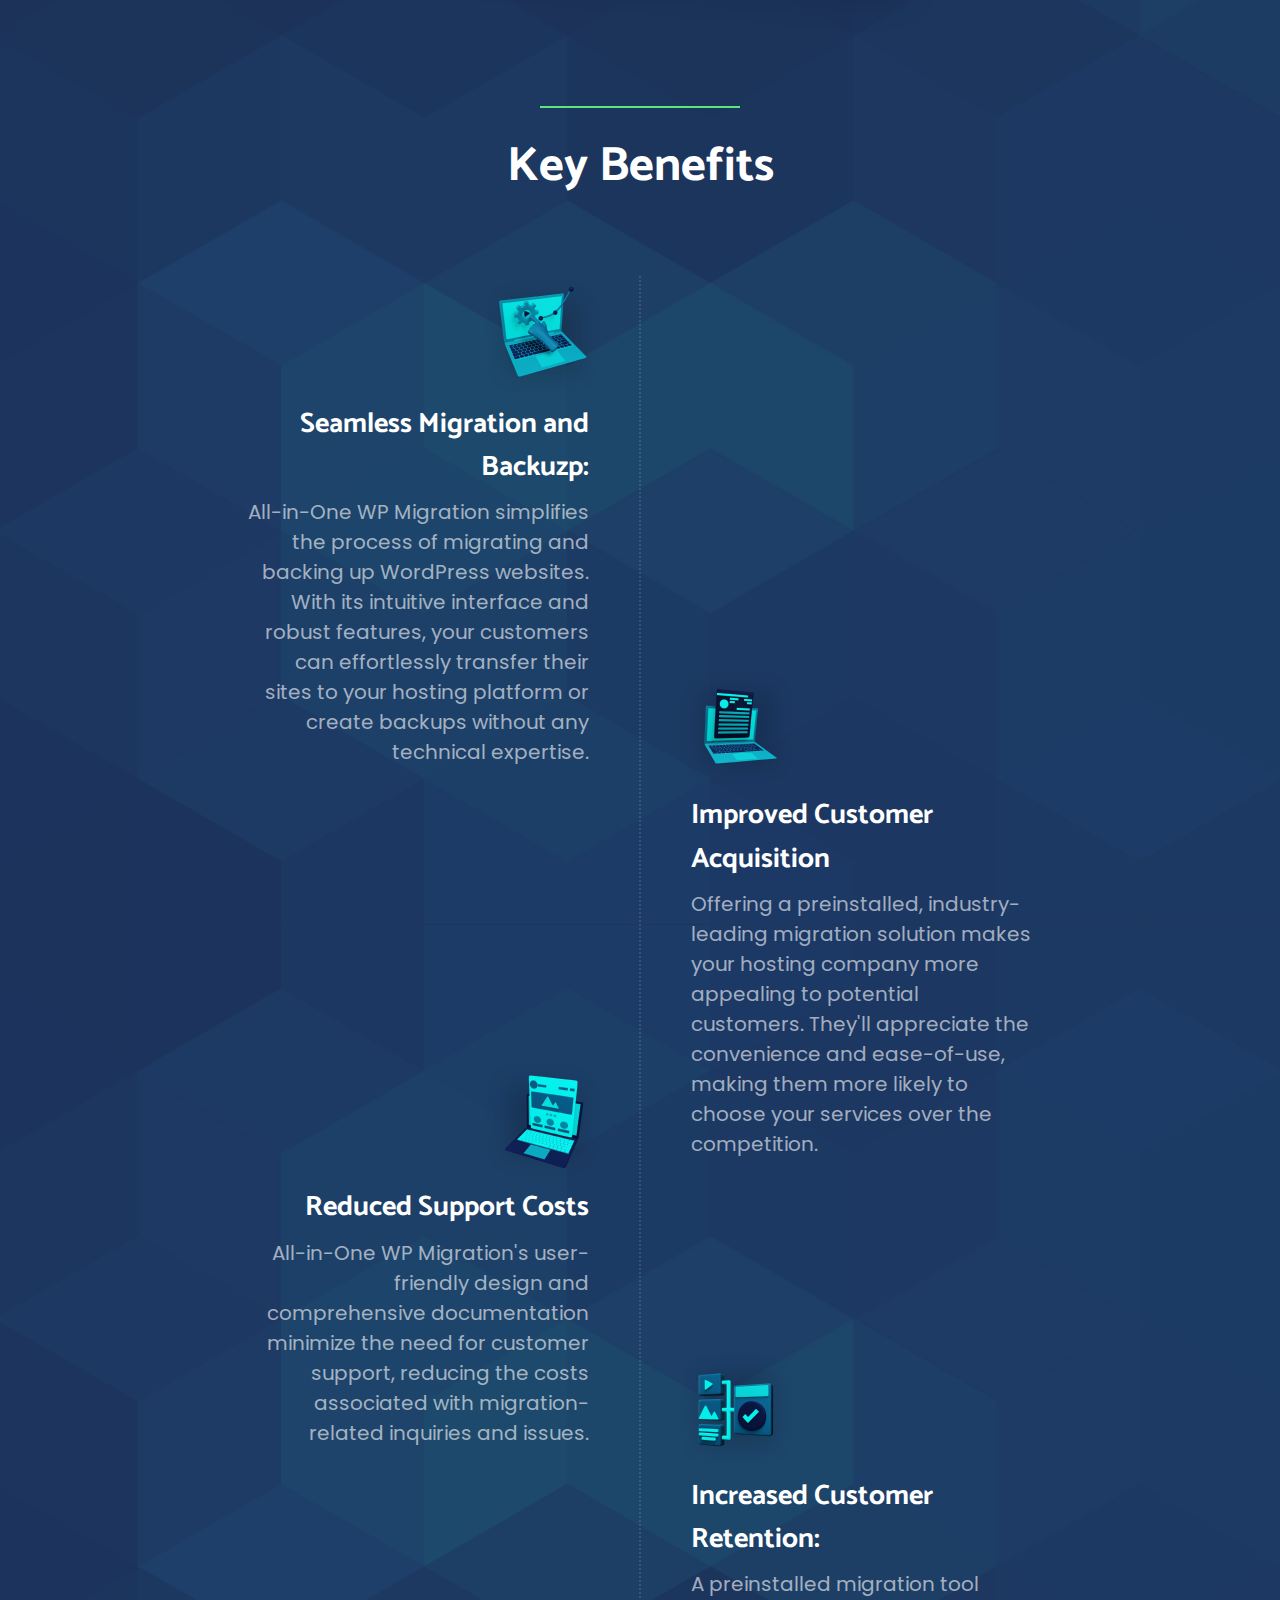
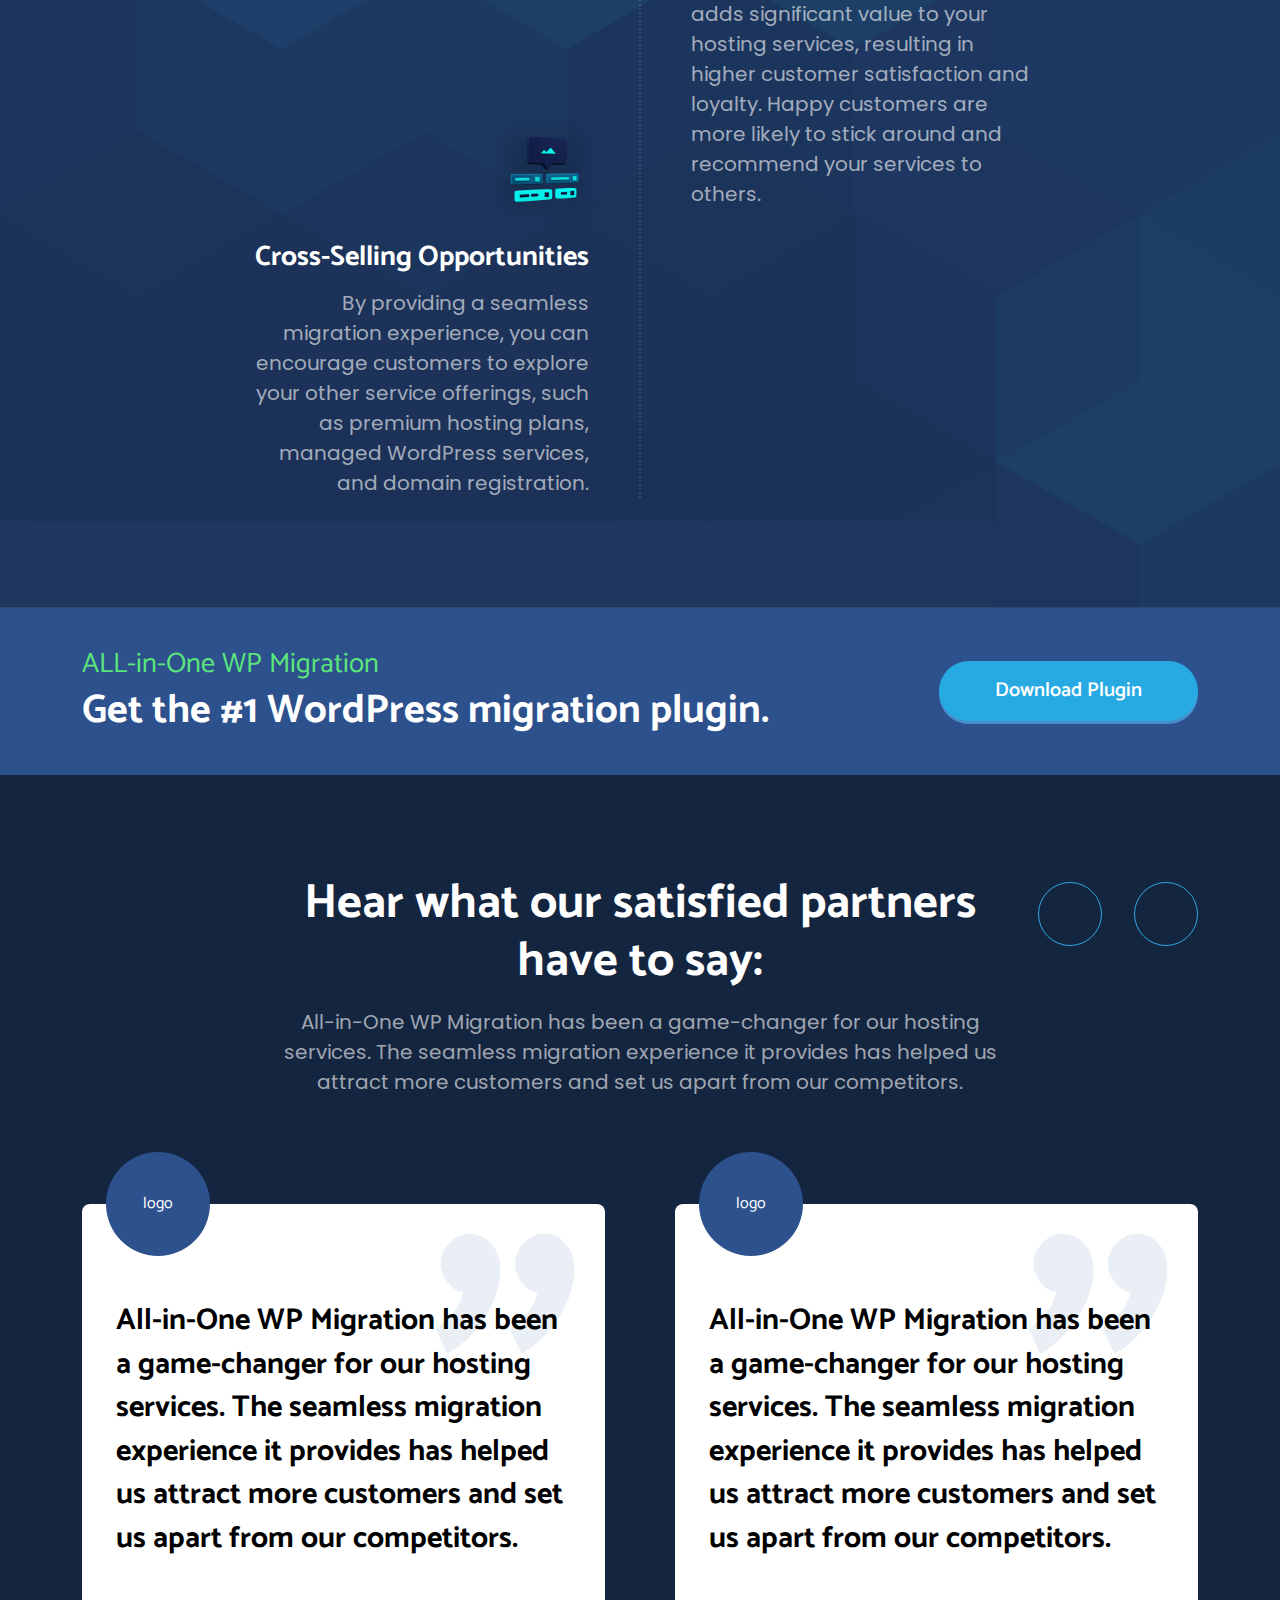
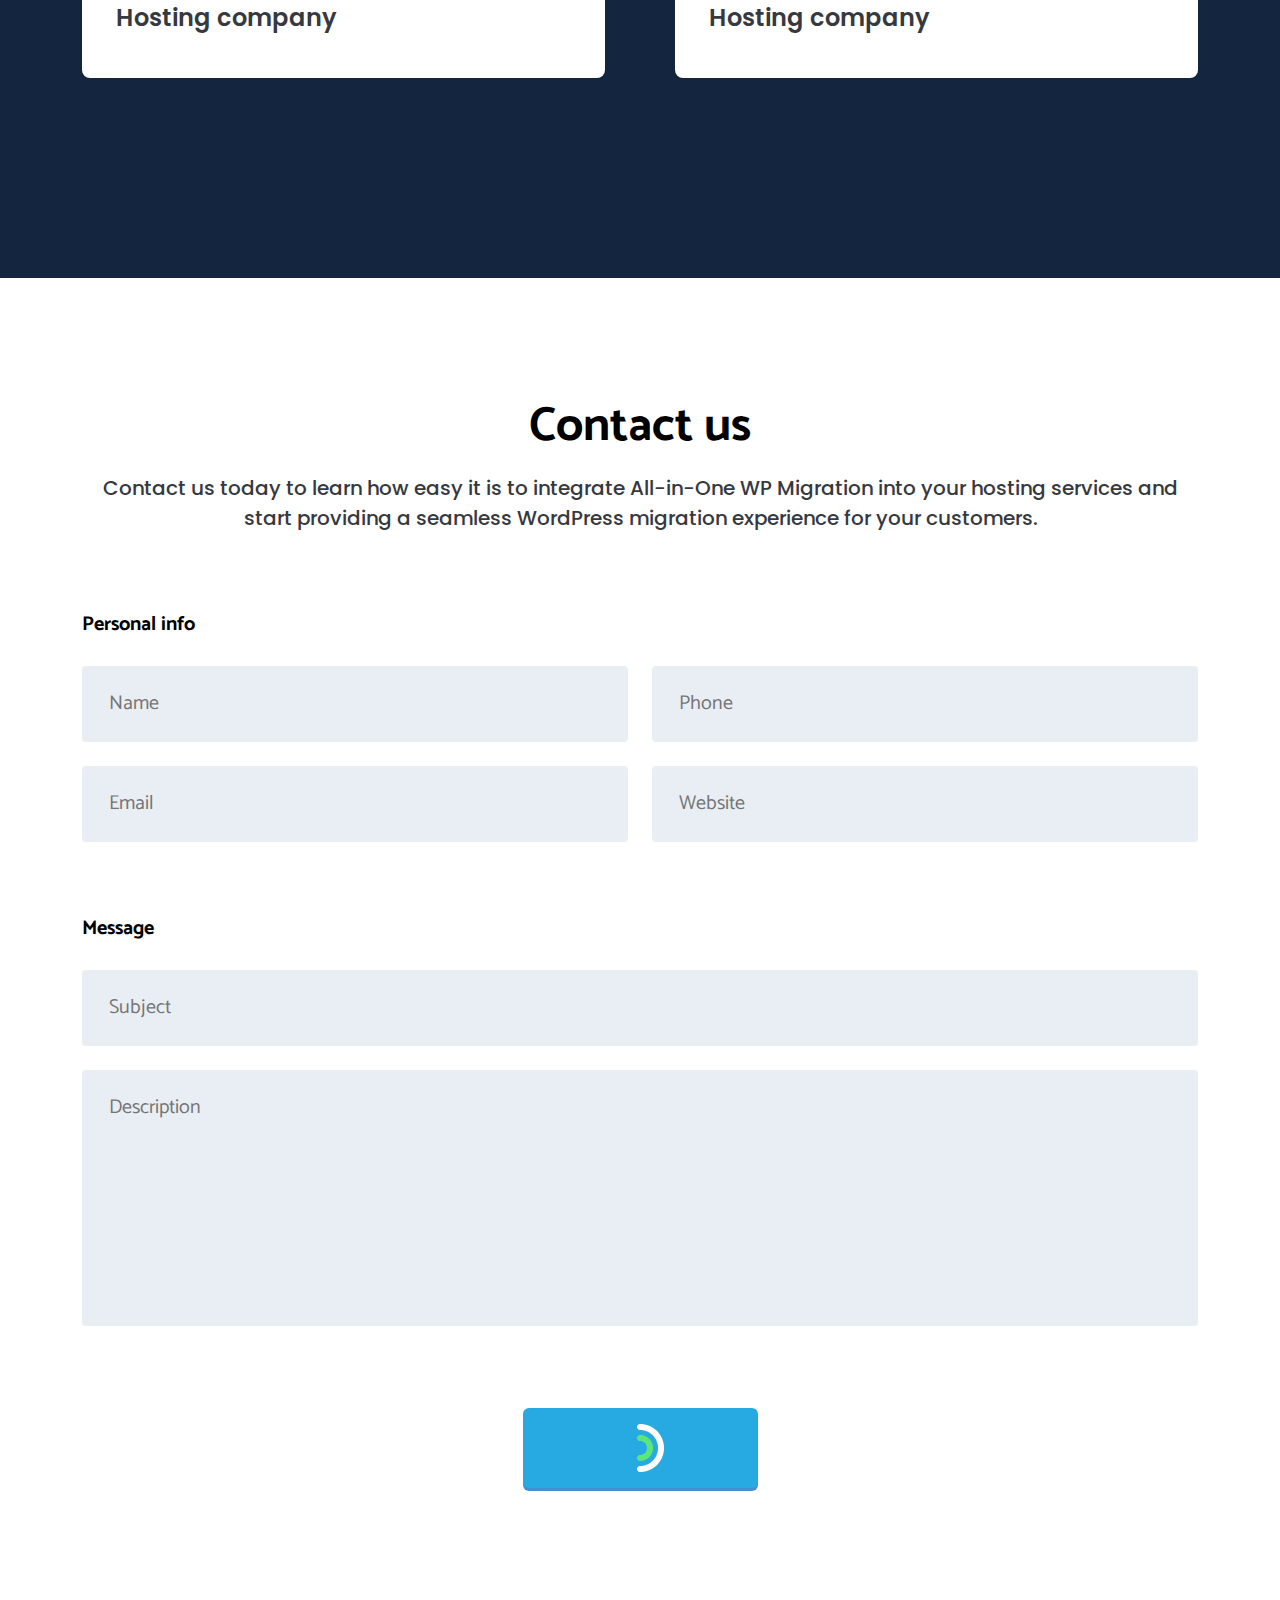
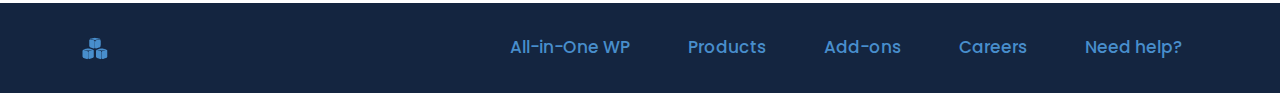
<file: message-processing.html>
<!DOCTYPE html>
<html lang="en">
  <head>
    <meta charset="utf-8" />
    <title>Serve Mask</title>
    <meta
      name="viewport"
      content="width=device-width, initial-scale=1, shrink-to-fit=no"
    />
    <meta name="description" content="Site description will be here" />
    <link rel="icon" href="images/fav.png" />
    <link rel="stylesheet" type="text/css" href="css/bootstrap.min.css" />
    <link rel="stylesheet" type="text/css" href="css/owl.carousel.min.css" />
    <link
      href="https://kit-pro.fontawesome.com/releases/v5.15.2/css/pro.min.css"
      rel="stylesheet"
    />
    <link rel="stylesheet" href="css/nice-select.css" />
    <link rel="stylesheet" href="css/default-edit.css" />
    <link rel="stylesheet" type="text/css" href="style.css" />
    <link rel="stylesheet" type="text/css" href="css/responsive.css" />
    <!--End ALL STYLESHEET -->
  </head>

  <body>
    <!-- preloader -->
    <div id="preloader"></div>
    <!-- preloader-end -->
    <!-- main-wrap -->
    <div class="main-wrap">
      <!-- offcanvas-start -->
      <div class="offcanvas-menu">
        <div class="offmenu" id="menuParent">
          <a href="#" class="offcanvas-close"><i class="fal fa-times"></i></a>
          <ul class="mobile-menu">
            <li><a href="#">Products</a></li>
            <li><a href="#">Add-ons</a></li>
            <li><a href="#">Careers</a></li>
          </ul>
          <br />
          <a href="#" class="smd-button">Need Help?</a>
        </div>
      </div>
      <div class="offcanvas-overlay"></div>
      <!-- offcanvas-start-end -->

      <!-- header-section -->
      <header class="header-section">
        <div class="header-in">
          <div class="container">
            <div class="header-section__inner">
              <a href="#" class="offcanvas-open d-lg-none d-block">
                <img src="images/menubar.png" alt="" />
              </a>
              <a href="index.html" class="header-logo">
                <img class="d-lg-block d-none" src="images/logo.svg" alt="" />
                <img
                  class="d-lg-none"
                  src="images/mobile-box-logo.png"
                  alt=""
                />
              </a>
              <div class="header__right">
                <div class="main-menu d-lg-block d-none">
                  <ul>
                    <li><a href="#">Products</a></li>
                    <li><a href="#">Add-ons</a></li>
                    <li><a href="#">Careers</a></li>
                  </ul>
                </div>
                <a href="#" class="smd-button d-lg-flex d-none">Need Help?</a>
              </div>
              <a class="mbl-nd-hlp d-lg-none" href="#">Need Help?</a>
            </div>
          </div>
        </div>
      </header>
      <!--End header-section -->

      <!-- main -->
      <main>
        <!-- hero-section -->
        <section class="hero-section">
          <div class="container">
            <div class="hero-section__inner">
              <div class="hero__content">
                <h1 class="h1">
                  Boost Your Competitive Edge with Preinstalled All-in-One WP
                  Migration for Your Hosting Customers
                </h1>
                <p>
                  Enhance your hosting services and attract more customers by
                  offering seamless WordPress migration and backup solutions out
                  of the box.
                </p>
                <div class="bottom-buttons">
                  <a href="#" class="button default-button">Learn more</a>
                  <a
                    href="#"
                    class="button default-button default-button--bordered"
                    >Try out now</a
                  >
                </div>
              </div>
            </div>
          </div>
        </section>
        <!-- hero-section end -->

        <!-- sec-group-1 -->
        <div class="sec-group-1">
          <!-- how-section -->
          <section class="how-section pb-0">
            <div class="container">
              <div class="how-section__inner">
                <div class="how-section__title mb-2 cnt-blk cont-blk--center">
                  <h2 class="h2">
                    How All-in-One WP Migration Plugin
                    <br class="d-lg-block d-none" />
                    can help your business?
                  </h2>
                  <p>
                    In today's competitive hosting market, differentiating your
                    company from the rest is critical to attracting and
                    retaining customers. By preinstalling All-in-One WP
                    Migration for all your customers, you can add immense value
                    to your service offerings, increasing customer satisfaction
                    and driving growth.
                  </p>
                </div>

                <div class="how-sec-image">
                  <img src="images/how-image.png" alt="" />
                </div>
              </div>
            </div>
          </section>
          <!-- how-section-end -->

          <!-- benefit-section -->
          <section class="benefit-section">
            <div class="container">
              <div class="benefit-section__inner">
                <div
                  class="benefit-section__title sec-title cont-blk cont-blk--center"
                >
                  <div class="cb-line-top"></div>
                  <h2 class="h2 mb-0">Key Benefits</h2>
                </div>

                <div class="benefits__wrapper">
                  <!-- benefit-single -->
                  <div class="benefit-single">
                    <div class="benefit-single__image img-with-shadow">
                      <img src="images/benefit-1.png" alt="" class="img" />
                    </div>
                    <div class="benefit-single__tc">
                      <h3>Seamless Migration and Backuzp:</h3>
                      <p>
                        All-in-One WP Migration simplifies the process of
                        migrating and backing up WordPress websites. With its
                        intuitive interface and robust features, your customers
                        can effortlessly transfer their sites to your hosting
                        platform or create backups without any technical
                        expertise.
                      </p>
                    </div>
                  </div>
                  <!-- benefit-single-end -->
                  <!-- benefit-single -->
                  <div class="benefit-single">
                    <div class="benefit-single__image img-with-shadow">
                      <img src="images/benefit-2.png" alt="" class="img" />
                    </div>
                    <div class="benefit-single__tc">
                      <h3>Improved Customer Acquisition</h3>
                      <p>
                        Offering a preinstalled, industry-leading migration
                        solution makes your hosting company more appealing to
                        potential customers. They'll appreciate the convenience
                        and ease-of-use, making them more likely to choose your
                        services over the competition.
                      </p>
                    </div>
                  </div>
                  <!-- benefit-single-end -->
                  <!-- benefit-single -->
                  <div class="benefit-single">
                    <div class="benefit-single__image img-with-shadow">
                      <img src="images/benefit-3.png" alt="" class="img" />
                    </div>
                    <div class="benefit-single__tc">
                      <h3>Reduced Support Costs</h3>
                      <p>
                        All-in-One WP Migration's user-friendly design and
                        comprehensive documentation minimize the need for
                        customer support, reducing the costs associated with
                        migration-related inquiries and issues.
                      </p>
                    </div>
                  </div>
                  <!-- benefit-single-end -->
                  <!-- benefit-single -->
                  <div class="benefit-single">
                    <div class="benefit-single__image img-with-shadow">
                      <img src="images/benefit-4.png" alt="" class="img" />
                    </div>
                    <div class="benefit-single__tc">
                      <h3>Increased Customer Retention:</h3>
                      <p>
                        A preinstalled migration tool adds significant value to
                        your hosting services, resulting in higher customer
                        satisfaction and loyalty. Happy customers are more
                        likely to stick around and recommend your services to
                        others.
                      </p>
                    </div>
                  </div>
                  <!-- benefit-single-end -->
                  <!-- benefit-single -->
                  <div class="benefit-single">
                    <div class="benefit-single__image img-with-shadow">
                      <img src="images/benefit-5.png" alt="" class="img" />
                    </div>
                    <div class="benefit-single__tc">
                      <h3>Cross-Selling Opportunities</h3>
                      <p>
                        By providing a seamless migration experience, you can
                        encourage customers to explore your other service
                        offerings, such as premium hosting plans, managed
                        WordPress services, and domain registration.
                      </p>
                    </div>
                  </div>
                  <!-- benefit-single-end -->
                </div>
              </div>
            </div>
          </section>
          <!-- benefit-section-end -->
        </div>
        <!-- sec-group-1-end -->

        <!-- dp-section -->
        <section class="dp-section">
          <div class="container">
            <div class="dp-section__inner">
              <div class="dp__row">
                <div class="dp__row__tc">
                  <h4 class="color-theme4">ALL-in-One WP Migration</h4>
                  <h3 class="mb-0">Get the #1 WordPress migration plugin.</h3>
                </div>
                <div class="dp__row__right">
                  <a href="#" class="default-button button">Download Plugin</a>
                </div>
              </div>
            </div>
          </div>
        </section>
        <!-- dp-section-end -->

        <!-- testimonial-section -->
        <section class="testimonial-section">
          <div class="container">
            <div class="testimonial-section__inner">
              <div
                class="testimonial-section__title sec-title cont-blk cont-blk--center"
              >
                <h2 class="h2">
                  Hear what our satisfied partners have to say:
                </h2>
                <p>
                  All-in-One WP Migration has been a game-changer for our
                  hosting services. The seamless migration experience it
                  provides has helped us attract more customers and set us apart
                  from our competitors.
                </p>
              </div>

              <div
                class="testimonial-slider testimonial-slider-active slider-arrow-1 slider-dots-1 owl-carousel"
              >
                <div class="testimonial-slide">
                  <div class="testimonial-slide__logo">
                    <span class="txt">logo</span>
                  </div>
                  <img src="images/quote.png" alt="" class="ts-bg-quote" />
                  <div class="testimonial-slide__tc">
                    <h3>
                      All-in-One WP Migration has been a game-changer for our
                      hosting services. The seamless migration experience it
                      provides has helped us attract more customers and set us
                      apart from our competitors.
                    </h3>
                    <p>Hosting company</p>
                  </div>
                </div>
                <div class="testimonial-slide">
                  <div class="testimonial-slide__logo">
                    <span class="txt">logo</span>
                  </div>
                  <img src="images/quote.png" alt="" class="ts-bg-quote" />
                  <div class="testimonial-slide__tc">
                    <h3>
                      All-in-One WP Migration has been a game-changer for our
                      hosting services. The seamless migration experience it
                      provides has helped us attract more customers and set us
                      apart from our competitors.
                    </h3>
                    <p>Hosting company</p>
                  </div>
                </div>
                <div class="testimonial-slide">
                  <div class="testimonial-slide__logo">
                    <span class="txt">logo</span>
                  </div>
                  <img src="images/quote.png" alt="" class="ts-bg-quote" />
                  <div class="testimonial-slide__tc">
                    <h3>
                      All-in-One WP Migration has been a game-changer for our
                      hosting services. The seamless migration experience it
                      provides has helped us attract more customers and set us
                      apart from our competitors.
                    </h3>
                    <p>Hosting company</p>
                  </div>
                </div>
                <div class="testimonial-slide">
                  <div class="testimonial-slide__logo">
                    <span class="txt">logo</span>
                  </div>
                  <img src="images/quote.png" alt="" class="ts-bg-quote" />
                  <div class="testimonial-slide__tc">
                    <h3>
                      All-in-One WP Migration has been a game-changer for our
                      hosting services. The seamless migration experience it
                      provides has helped us attract more customers and set us
                      apart from our competitors.
                    </h3>
                    <p>Hosting company</p>
                  </div>
                </div>
                <div class="testimonial-slide">
                  <div class="testimonial-slide__logo">
                    <span class="txt">logo</span>
                  </div>
                  <img src="images/quote.png" alt="" class="ts-bg-quote" />
                  <div class="testimonial-slide__tc">
                    <h3>
                      All-in-One WP Migration has been a game-changer for our
                      hosting services. The seamless migration experience it
                      provides has helped us attract more customers and set us
                      apart from our competitors.
                    </h3>
                    <p>Hosting company</p>
                  </div>
                </div>
                <div class="testimonial-slide">
                  <div class="testimonial-slide__logo">
                    <span class="txt">logo</span>
                  </div>
                  <img src="images/quote.png" alt="" class="ts-bg-quote" />
                  <div class="testimonial-slide__tc">
                    <h3>
                      All-in-One WP Migration has been a game-changer for our
                      hosting services. The seamless migration experience it
                      provides has helped us attract more customers and set us
                      apart from our competitors.
                    </h3>
                    <p>Hosting company</p>
                  </div>
                </div>
              </div>
            </div>
          </div>
        </section>
        <!-- testimonial-section-end -->

        <!-- contact-section -->
        <section class="contact-section">
          <div class="container">
            <div class="contact-section__inner">
              <div
                class="contact-section__title sec-title cont-blk cont-blk--center"
              >
                <h2 class="h2">Contact us</h2>
                <p class="fw-500">
                  Contact us today to learn how easy it is to integrate
                  All-in-One WP Migration into your hosting services and start
                  providing a seamless WordPress migration experience for your
                  customers.
                </p>
              </div>

              <div class="contact-form">
                <div class="contact-form__group row g-4">
                  <div class="col-12">
                    <div class="cfg-title">
                      <h4 class="mb-0">Personal info</h4>
                    </div>
                  </div>
                  <div class="col-md-6">
                    <div class="single-input-x">
                      <div class="input-x-outer">
                        <input type="text" class="input-x" placeholder="Name" />
                      </div>
                    </div>
                  </div>
                  <div class="col-md-6">
                    <div class="single-input-x">
                      <div class="input-x-outer">
                        <input
                          type="text"
                          class="input-x"
                          placeholder="Phone"
                        />
                      </div>
                    </div>
                  </div>
                  <div class="col-md-6">
                    <div class="single-input-x">
                      <div class="input-x-outer">
                        <input
                          type="text"
                          class="input-x"
                          placeholder="Email"
                        />
                      </div>
                    </div>
                  </div>
                  <div class="col-md-6">
                    <div class="single-input-x">
                      <div class="input-x-outer">
                        <input
                          type="text"
                          class="input-x"
                          placeholder="Website"
                        />
                      </div>
                    </div>
                  </div>
                </div>

                <div class="contact-form__group row g-4 mb-0">
                  <div class="col-12">
                    <div class="cfg-title">
                      <h4 class="mb-0">Message</h4>
                    </div>
                  </div>
                  <div class="col-md-12">
                    <div class="single-input-x">
                      <div class="input-x-outer">
                        <input
                          type="text"
                          class="input-x"
                          placeholder="Subject"
                        />
                      </div>
                    </div>
                  </div>
                  <div class="col-md-12">
                    <div class="single-input-x">
                      <div class="input-x-outer">
                        <textarea
                          class="input-x big"
                          placeholder="Description"
                        ></textarea>
                      </div>
                    </div>
                  </div>
                  <div class="col-12">
                    <div class="d-flex justify-content-center mt-lg-5 mt-4">
                      <a href="#" class="default-button contact-submit-button">
                        <div class="button-animation">
                          <img
                            src="images/loading-button-aniamtion-center.png"
                            alt=""
                            class="center"
                          />
                          <img
                            src="images/loading-button-aniamtion-outer.png"
                            alt=""
                            class="outer"
                          />
                        </div>
                      </a>
                    </div>
                  </div>
                </div>
              </div>
            </div>
          </div>
        </section>
        <!-- contact-section-end -->
      </main>
      <!-- main end -->

      <!-- footer-section -->
      <footer class="footer-section">
        <div class="container">
          <div class="footer-section__inner">
            <ul class="fs-menu">
              <li>
                <img src="images/menu-icon-1.png" alt="" />
              </li>
              <li>
                <a href="#"><i class="fab fa-facebook-f"></i></a>
              </li>
              <li>
                <a href="#"><i class="fab fa-twitter"></i></a>
              </li>
            </ul>
            <ul class="footer-menu">
              <li><a href="#">All-in-One WP</a></li>
              <li><a href="#">Products</a></li>
              <li><a href="#">Add-ons</a></li>
              <li><a href="#">Careers</a></li>
              <li><a href="#">Need help?</a></li>
            </ul>
          </div>
        </div>
      </footer>
      <!--End footer-section -->
    </div>
    <!-- main-wrap -->

    <!-- js -->
    <script src="js/jquery-3.6.0.min.js"></script>
    <script src="js/bootstrap.bundle.min.js"></script>
    <script src="js/jquery.scrollUp.min.js"></script>
    <script src="js/owl.carousel.min.js"></script>
    <script src="js/main.js"></script>
    <!-- End All Js -->
  </body>
</html>
</file>
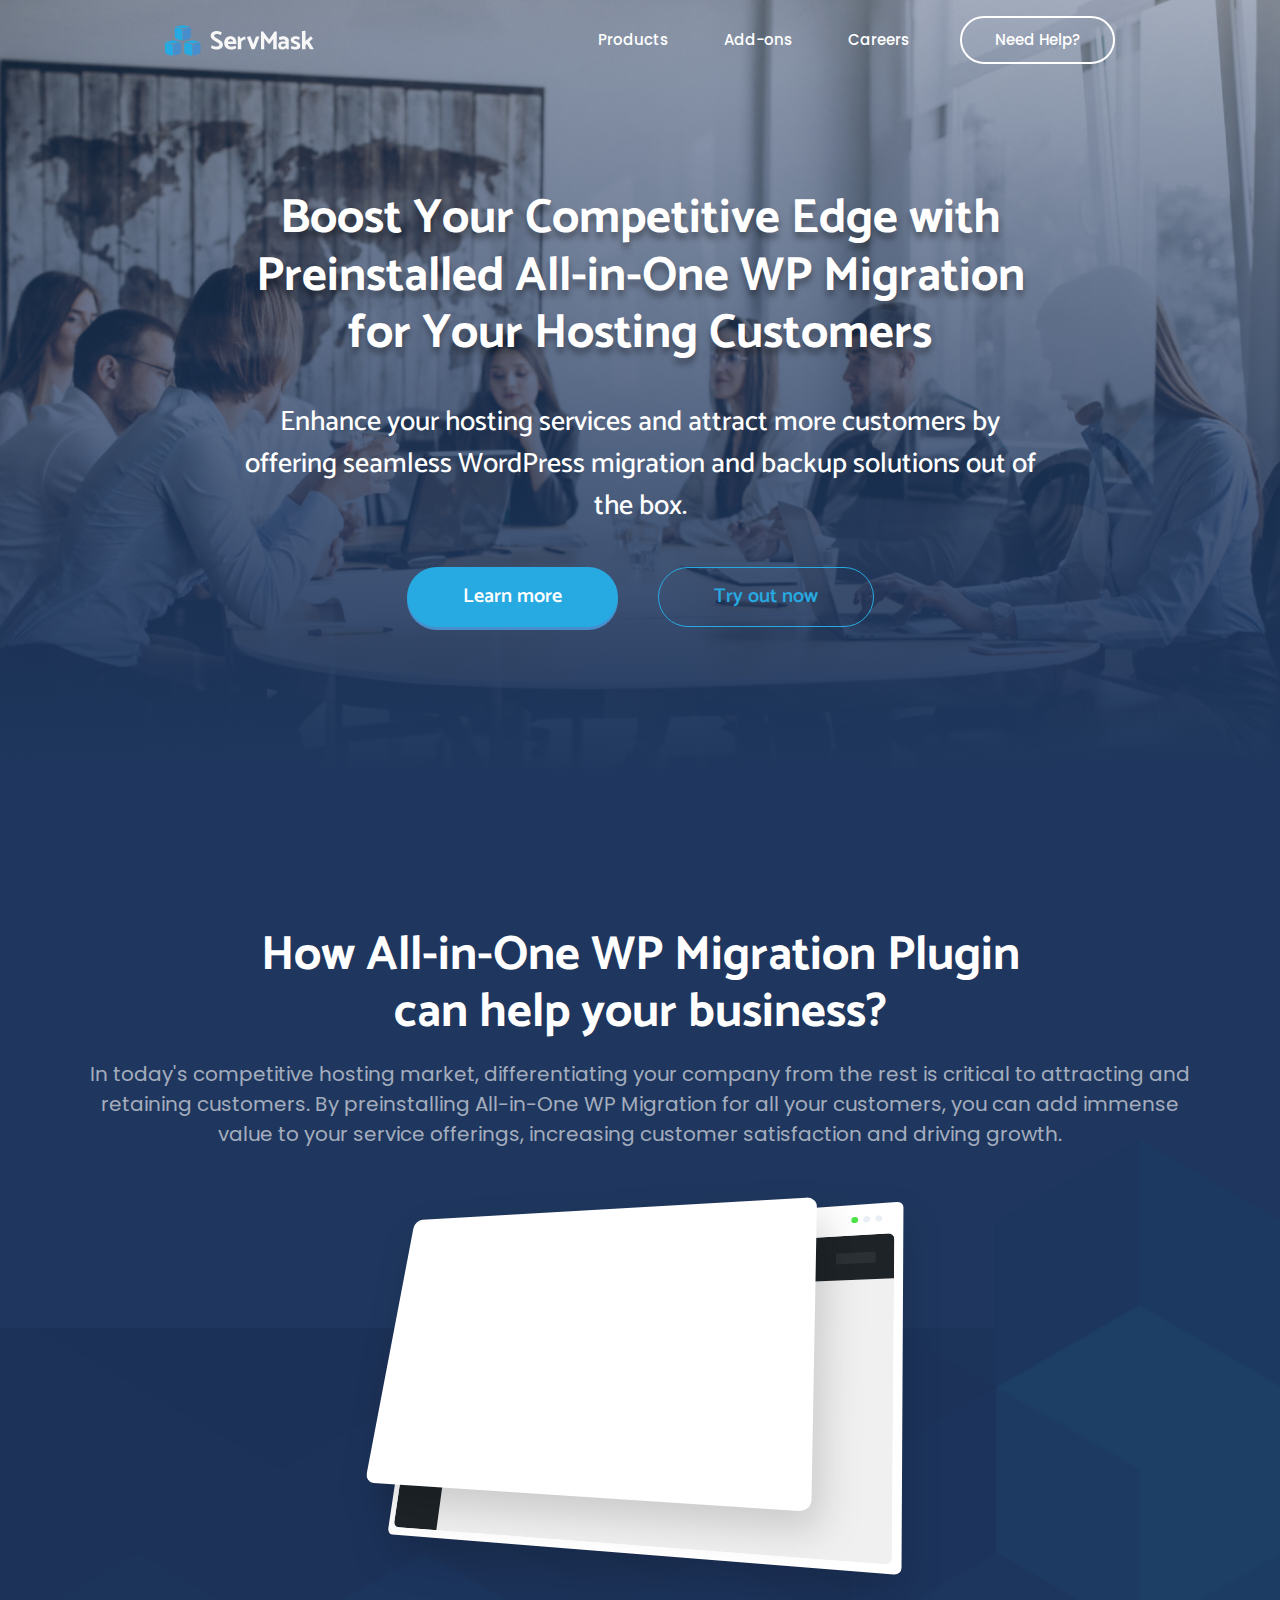
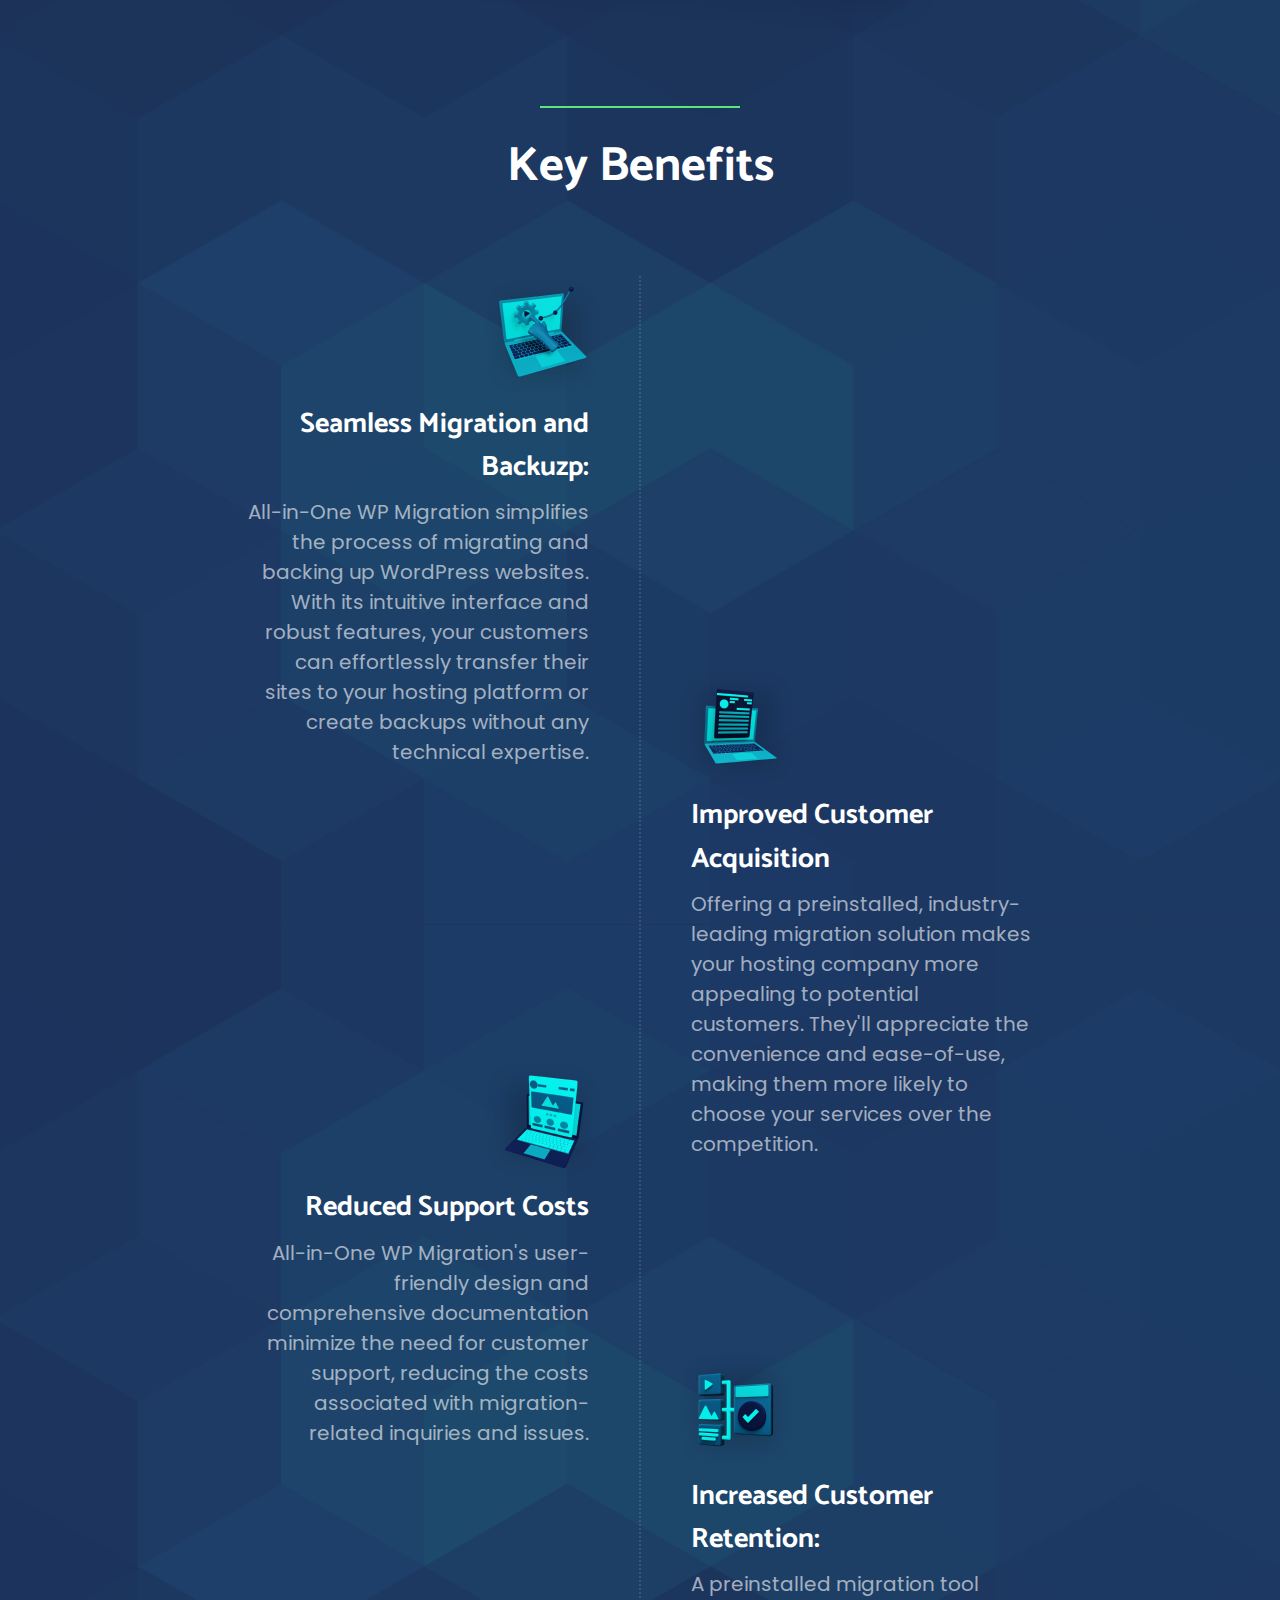
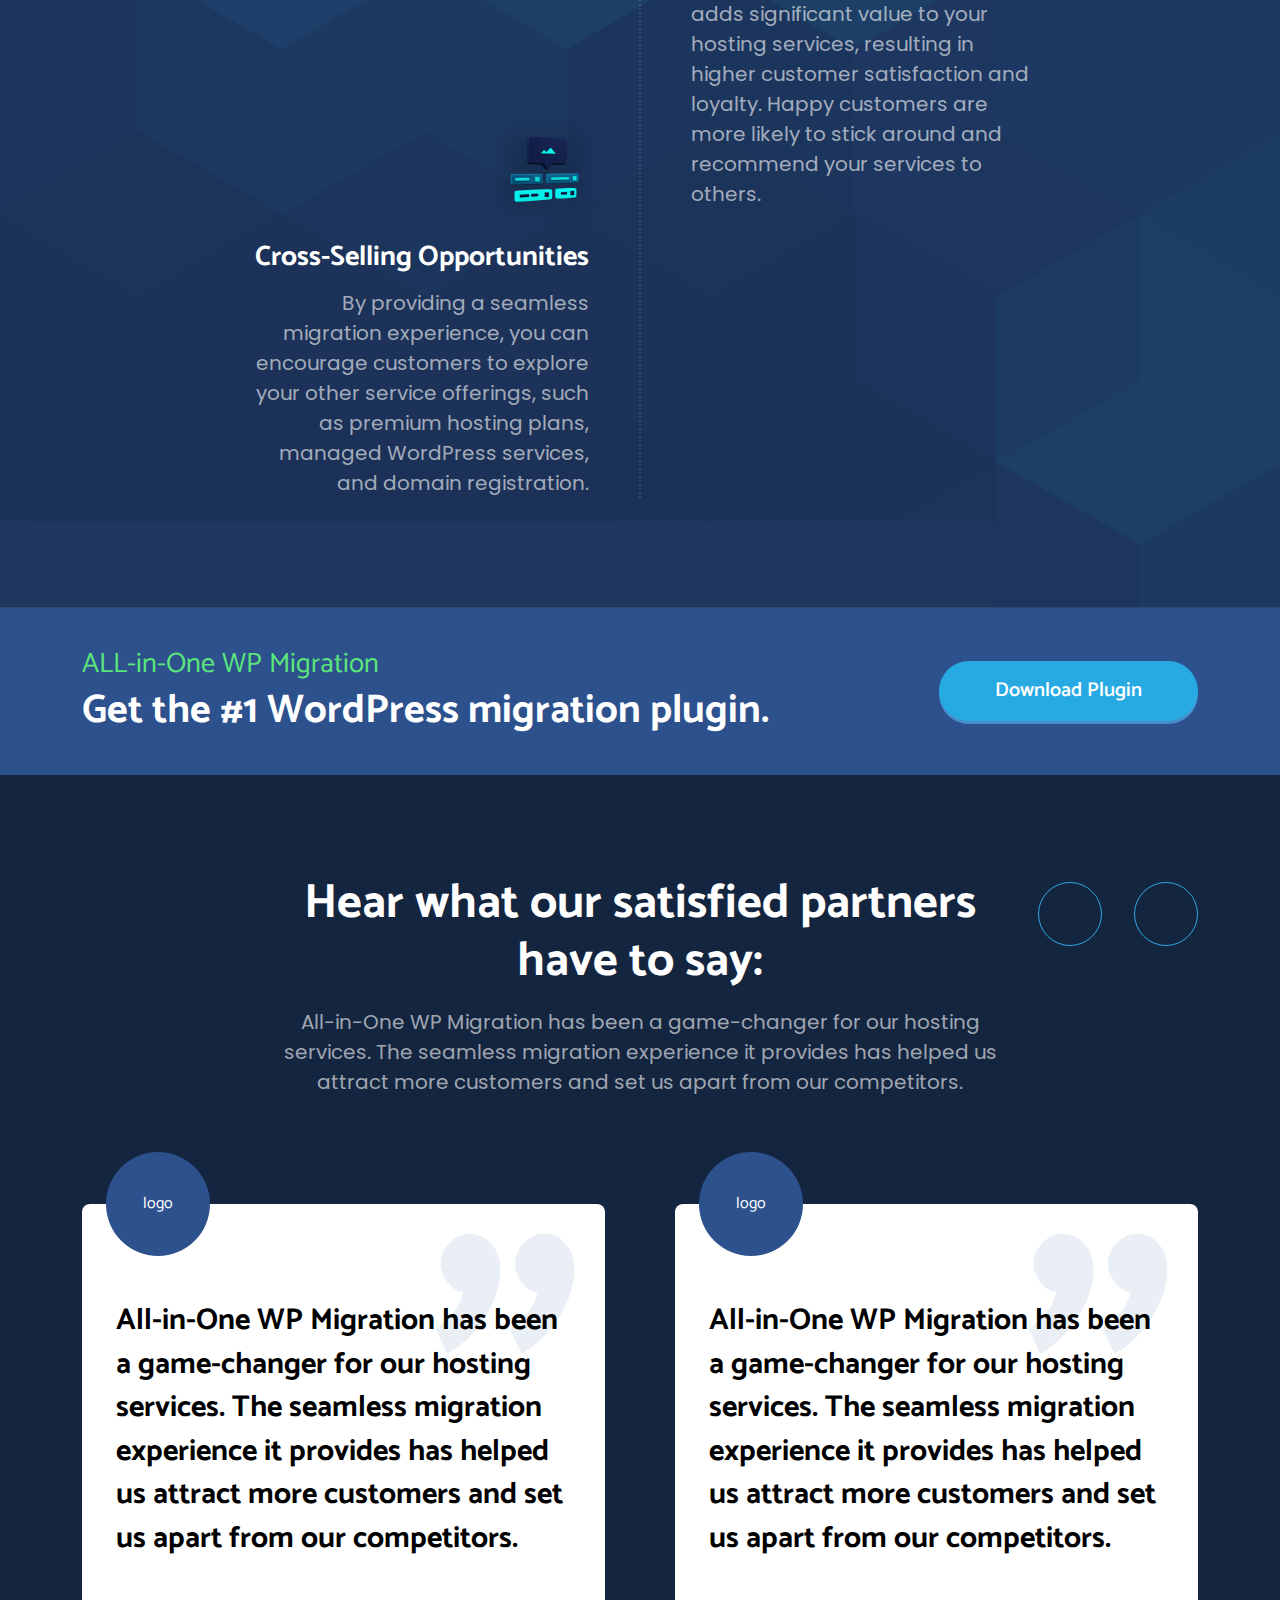
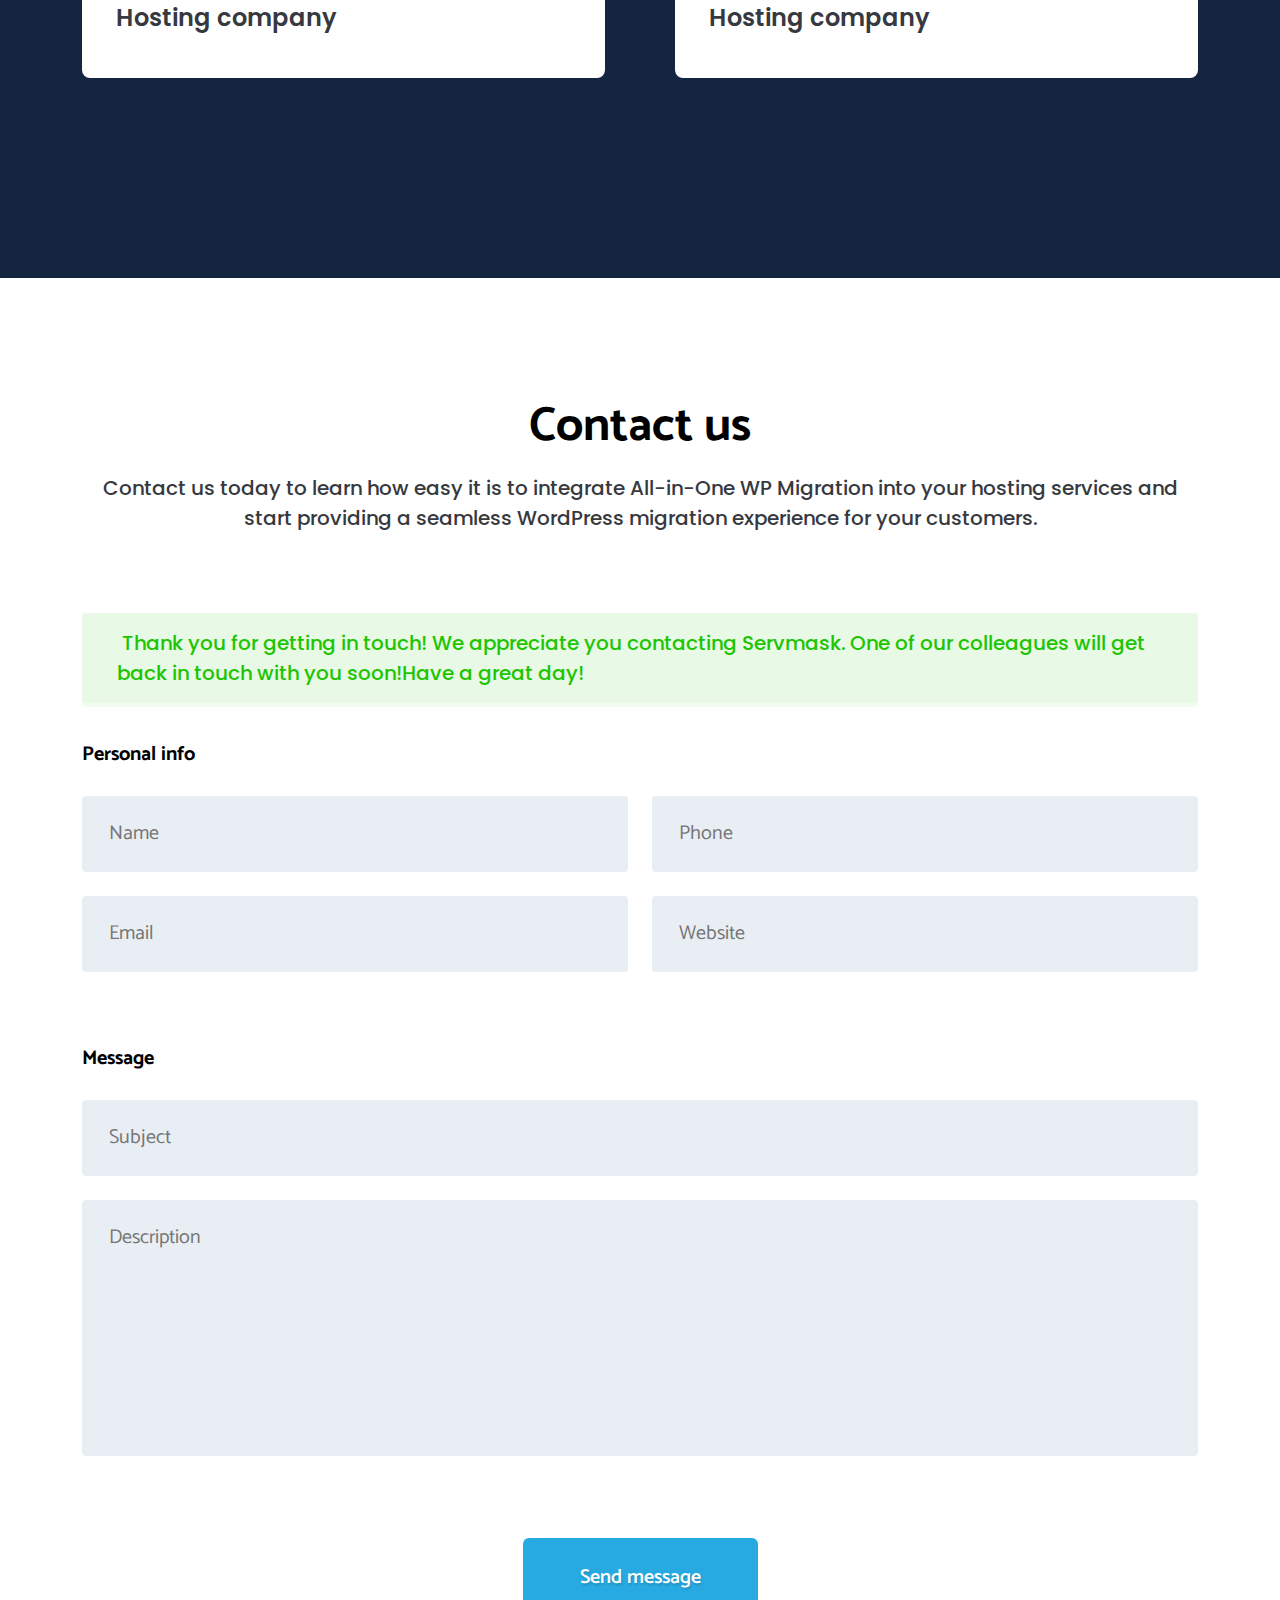
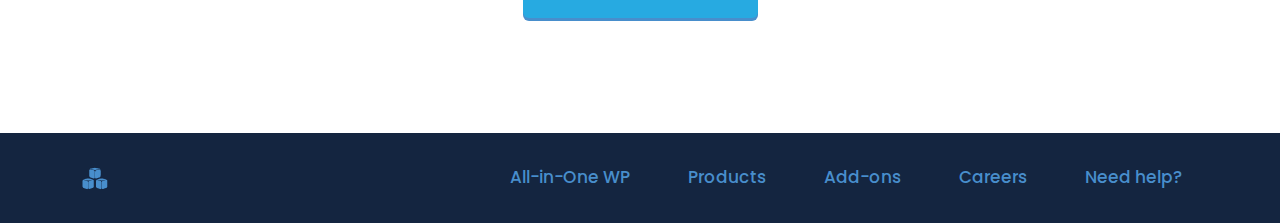
<file: message-success.html>
<!DOCTYPE html>
<html lang="en">
  <head>
    <meta charset="utf-8" />
    <title>Serve Mask</title>
    <meta
      name="viewport"
      content="width=device-width, initial-scale=1, shrink-to-fit=no"
    />
    <meta name="description" content="Site description will be here" />
    <link rel="icon" href="images/fav.png" />
    <link rel="stylesheet" type="text/css" href="css/bootstrap.min.css" />
    <link rel="stylesheet" type="text/css" href="css/owl.carousel.min.css" />
    <link
      href="https://kit-pro.fontawesome.com/releases/v5.15.2/css/pro.min.css"
      rel="stylesheet"
    />
    <link rel="stylesheet" href="css/nice-select.css" />
    <link rel="stylesheet" href="css/default-edit.css" />
    <link rel="stylesheet" type="text/css" href="style.css" />
    <link rel="stylesheet" type="text/css" href="css/responsive.css" />
    <!--End ALL STYLESHEET -->
  </head>

  <body>
    <!-- preloader -->
    <div id="preloader"></div>
    <!-- preloader-end -->
    <!-- main-wrap -->
    <div class="main-wrap">
      <!-- offcanvas-start -->
      <div class="offcanvas-menu">
        <div class="offmenu" id="menuParent">
          <a href="#" class="offcanvas-close"><i class="fal fa-times"></i></a>
          <ul class="mobile-menu">
            <li><a href="#">Products</a></li>
            <li><a href="#">Add-ons</a></li>
            <li><a href="#">Careers</a></li>
          </ul>
          <br />
          <a href="#" class="smd-button">Need Help?</a>
        </div>
      </div>
      <div class="offcanvas-overlay"></div>
      <!-- offcanvas-start-end -->

      <!-- header-section -->
      <header class="header-section">
        <div class="header-in">
          <div class="container">
            <div class="header-section__inner">
              <a href="#" class="offcanvas-open d-lg-none d-block">
                <img src="images/menubar.png" alt="" />
              </a>
              <a href="index.html" class="header-logo">
                <img class="d-lg-block d-none" src="images/logo.svg" alt="" />
                <img
                  class="d-lg-none"
                  src="images/mobile-box-logo.png"
                  alt=""
                />
              </a>
              <div class="header__right">
                <div class="main-menu d-lg-block d-none">
                  <ul>
                    <li><a href="#">Products</a></li>
                    <li><a href="#">Add-ons</a></li>
                    <li><a href="#">Careers</a></li>
                  </ul>
                </div>
                <a href="#" class="smd-button d-lg-flex d-none">Need Help?</a>
              </div>
              <a class="mbl-nd-hlp d-lg-none" href="#">Need Help?</a>
            </div>
          </div>
        </div>
      </header>
      <!--End header-section -->

      <!-- main -->
      <main>
        <!-- hero-section -->
        <section class="hero-section">
          <div class="container">
            <div class="hero-section__inner">
              <div class="hero__content">
                <h1 class="h1">
                  Boost Your Competitive Edge with Preinstalled All-in-One WP
                  Migration for Your Hosting Customers
                </h1>
                <p>
                  Enhance your hosting services and attract more customers by
                  offering seamless WordPress migration and backup solutions out
                  of the box.
                </p>
                <div class="bottom-buttons">
                  <a href="#" class="button default-button">Learn more</a>
                  <a
                    href="#"
                    class="button default-button default-button--bordered"
                    >Try out now</a
                  >
                </div>
              </div>
            </div>
          </div>
        </section>
        <!-- hero-section end -->

        <!-- sec-group-1 -->
        <div class="sec-group-1">
          <!-- how-section -->
          <section class="how-section pb-0">
            <div class="container">
              <div class="how-section__inner">
                <div class="how-section__title mb-2 cnt-blk cont-blk--center">
                  <h2 class="h2">
                    How All-in-One WP Migration Plugin
                    <br class="d-lg-block d-none" />
                    can help your business?
                  </h2>
                  <p>
                    In today's competitive hosting market, differentiating your
                    company from the rest is critical to attracting and
                    retaining customers. By preinstalling All-in-One WP
                    Migration for all your customers, you can add immense value
                    to your service offerings, increasing customer satisfaction
                    and driving growth.
                  </p>
                </div>

                <div class="how-sec-image">
                  <img src="images/how-image.png" alt="" />
                </div>
              </div>
            </div>
          </section>
          <!-- how-section-end -->

          <!-- benefit-section -->
          <section class="benefit-section">
            <div class="container">
              <div class="benefit-section__inner">
                <div
                  class="benefit-section__title sec-title cont-blk cont-blk--center"
                >
                  <div class="cb-line-top"></div>
                  <h2 class="h2 mb-0">Key Benefits</h2>
                </div>

                <div class="benefits__wrapper">
                  <!-- benefit-single -->
                  <div class="benefit-single">
                    <div class="benefit-single__image img-with-shadow">
                      <img src="images/benefit-1.png" alt="" class="img" />
                    </div>
                    <div class="benefit-single__tc">
                      <h3>Seamless Migration and Backuzp:</h3>
                      <p>
                        All-in-One WP Migration simplifies the process of
                        migrating and backing up WordPress websites. With its
                        intuitive interface and robust features, your customers
                        can effortlessly transfer their sites to your hosting
                        platform or create backups without any technical
                        expertise.
                      </p>
                    </div>
                  </div>
                  <!-- benefit-single-end -->
                  <!-- benefit-single -->
                  <div class="benefit-single">
                    <div class="benefit-single__image img-with-shadow">
                      <img src="images/benefit-2.png" alt="" class="img" />
                    </div>
                    <div class="benefit-single__tc">
                      <h3>Improved Customer Acquisition</h3>
                      <p>
                        Offering a preinstalled, industry-leading migration
                        solution makes your hosting company more appealing to
                        potential customers. They'll appreciate the convenience
                        and ease-of-use, making them more likely to choose your
                        services over the competition.
                      </p>
                    </div>
                  </div>
                  <!-- benefit-single-end -->
                  <!-- benefit-single -->
                  <div class="benefit-single">
                    <div class="benefit-single__image img-with-shadow">
                      <img src="images/benefit-3.png" alt="" class="img" />
                    </div>
                    <div class="benefit-single__tc">
                      <h3>Reduced Support Costs</h3>
                      <p>
                        All-in-One WP Migration's user-friendly design and
                        comprehensive documentation minimize the need for
                        customer support, reducing the costs associated with
                        migration-related inquiries and issues.
                      </p>
                    </div>
                  </div>
                  <!-- benefit-single-end -->
                  <!-- benefit-single -->
                  <div class="benefit-single">
                    <div class="benefit-single__image img-with-shadow">
                      <img src="images/benefit-4.png" alt="" class="img" />
                    </div>
                    <div class="benefit-single__tc">
                      <h3>Increased Customer Retention:</h3>
                      <p>
                        A preinstalled migration tool adds significant value to
                        your hosting services, resulting in higher customer
                        satisfaction and loyalty. Happy customers are more
                        likely to stick around and recommend your services to
                        others.
                      </p>
                    </div>
                  </div>
                  <!-- benefit-single-end -->
                  <!-- benefit-single -->
                  <div class="benefit-single">
                    <div class="benefit-single__image img-with-shadow">
                      <img src="images/benefit-5.png" alt="" class="img" />
                    </div>
                    <div class="benefit-single__tc">
                      <h3>Cross-Selling Opportunities</h3>
                      <p>
                        By providing a seamless migration experience, you can
                        encourage customers to explore your other service
                        offerings, such as premium hosting plans, managed
                        WordPress services, and domain registration.
                      </p>
                    </div>
                  </div>
                  <!-- benefit-single-end -->
                </div>
              </div>
            </div>
          </section>
          <!-- benefit-section-end -->
        </div>
        <!-- sec-group-1-end -->

        <!-- dp-section -->
        <section class="dp-section">
          <div class="container">
            <div class="dp-section__inner">
              <div class="dp__row">
                <div class="dp__row__tc">
                  <h4 class="color-theme4">ALL-in-One WP Migration</h4>
                  <h3 class="mb-0">Get the #1 WordPress migration plugin.</h3>
                </div>
                <div class="dp__row__right">
                  <a href="#" class="default-button button">Download Plugin</a>
                </div>
              </div>
            </div>
          </div>
        </section>
        <!-- dp-section-end -->

        <!-- testimonial-section -->
        <section class="testimonial-section">
          <div class="container">
            <div class="testimonial-section__inner">
              <div
                class="testimonial-section__title sec-title cont-blk cont-blk--center"
              >
                <h2 class="h2">
                  Hear what our satisfied partners have to say:
                </h2>
                <p>
                  All-in-One WP Migration has been a game-changer for our
                  hosting services. The seamless migration experience it
                  provides has helped us attract more customers and set us apart
                  from our competitors.
                </p>
              </div>

              <div
                class="testimonial-slider testimonial-slider-active slider-arrow-1 slider-dots-1 owl-carousel"
              >
                <div class="testimonial-slide">
                  <div class="testimonial-slide__logo">
                    <span class="txt">logo</span>
                  </div>
                  <img src="images/quote.png" alt="" class="ts-bg-quote" />
                  <div class="testimonial-slide__tc">
                    <h3>
                      All-in-One WP Migration has been a game-changer for our
                      hosting services. The seamless migration experience it
                      provides has helped us attract more customers and set us
                      apart from our competitors.
                    </h3>
                    <p>Hosting company</p>
                  </div>
                </div>
                <div class="testimonial-slide">
                  <div class="testimonial-slide__logo">
                    <span class="txt">logo</span>
                  </div>
                  <img src="images/quote.png" alt="" class="ts-bg-quote" />
                  <div class="testimonial-slide__tc">
                    <h3>
                      All-in-One WP Migration has been a game-changer for our
                      hosting services. The seamless migration experience it
                      provides has helped us attract more customers and set us
                      apart from our competitors.
                    </h3>
                    <p>Hosting company</p>
                  </div>
                </div>
                <div class="testimonial-slide">
                  <div class="testimonial-slide__logo">
                    <span class="txt">logo</span>
                  </div>
                  <img src="images/quote.png" alt="" class="ts-bg-quote" />
                  <div class="testimonial-slide__tc">
                    <h3>
                      All-in-One WP Migration has been a game-changer for our
                      hosting services. The seamless migration experience it
                      provides has helped us attract more customers and set us
                      apart from our competitors.
                    </h3>
                    <p>Hosting company</p>
                  </div>
                </div>
                <div class="testimonial-slide">
                  <div class="testimonial-slide__logo">
                    <span class="txt">logo</span>
                  </div>
                  <img src="images/quote.png" alt="" class="ts-bg-quote" />
                  <div class="testimonial-slide__tc">
                    <h3>
                      All-in-One WP Migration has been a game-changer for our
                      hosting services. The seamless migration experience it
                      provides has helped us attract more customers and set us
                      apart from our competitors.
                    </h3>
                    <p>Hosting company</p>
                  </div>
                </div>
                <div class="testimonial-slide">
                  <div class="testimonial-slide__logo">
                    <span class="txt">logo</span>
                  </div>
                  <img src="images/quote.png" alt="" class="ts-bg-quote" />
                  <div class="testimonial-slide__tc">
                    <h3>
                      All-in-One WP Migration has been a game-changer for our
                      hosting services. The seamless migration experience it
                      provides has helped us attract more customers and set us
                      apart from our competitors.
                    </h3>
                    <p>Hosting company</p>
                  </div>
                </div>
                <div class="testimonial-slide">
                  <div class="testimonial-slide__logo">
                    <span class="txt">logo</span>
                  </div>
                  <img src="images/quote.png" alt="" class="ts-bg-quote" />
                  <div class="testimonial-slide__tc">
                    <h3>
                      All-in-One WP Migration has been a game-changer for our
                      hosting services. The seamless migration experience it
                      provides has helped us attract more customers and set us
                      apart from our competitors.
                    </h3>
                    <p>Hosting company</p>
                  </div>
                </div>
              </div>
            </div>
          </div>
        </section>
        <!-- testimonial-section-end -->

        <!-- contact-section -->
        <section class="contact-section">
          <div class="container">
            <div class="contact-section__inner">
              <div
                class="contact-section__title sec-title cont-blk cont-blk--center"
              >
                <h2 class="h2">Contact us</h2>
                <p class="fw-500">
                  Contact us today to learn how easy it is to integrate
                  All-in-One WP Migration into your hosting services and start
                  providing a seamless WordPress migration experience for your
                  customers.
                </p>
              </div>

              <div class="contact-form">
                <div class="form-message-status success">
                  <i class="fas fa-check-circle"></i>
                  <span class="txt"
                    >Thank you for getting in touch! We appreciate you
                    contacting Servmask. One of our colleagues will get back in
                    touch with you soon!Have a great day!</span
                  >
                </div>

                <div class="contact-form__group row g-4">
                  <div class="col-12">
                    <div class="cfg-title">
                      <h4 class="mb-0">Personal info</h4>
                    </div>
                  </div>
                  <div class="col-md-6">
                    <div class="single-input-x">
                      <div class="input-x-outer">
                        <input type="text" class="input-x" placeholder="Name" />
                      </div>
                    </div>
                  </div>
                  <div class="col-md-6">
                    <div class="single-input-x">
                      <div class="input-x-outer">
                        <input
                          type="text"
                          class="input-x"
                          placeholder="Phone"
                        />
                      </div>
                    </div>
                  </div>
                  <div class="col-md-6">
                    <div class="single-input-x">
                      <div class="input-x-outer">
                        <input
                          type="text"
                          class="input-x"
                          placeholder="Email"
                        />
                      </div>
                    </div>
                  </div>
                  <div class="col-md-6">
                    <div class="single-input-x">
                      <div class="input-x-outer">
                        <input
                          type="text"
                          class="input-x"
                          placeholder="Website"
                        />
                      </div>
                    </div>
                  </div>
                </div>

                <div class="contact-form__group row g-4 mb-0">
                  <div class="col-12">
                    <div class="cfg-title">
                      <h4 class="mb-0">Message</h4>
                    </div>
                  </div>
                  <div class="col-md-12">
                    <div class="single-input-x">
                      <div class="input-x-outer">
                        <input
                          type="text"
                          class="input-x"
                          placeholder="Subject"
                        />
                      </div>
                    </div>
                  </div>
                  <div class="col-md-12">
                    <div class="single-input-x">
                      <div class="input-x-outer">
                        <textarea
                          class="input-x big"
                          placeholder="Description"
                        ></textarea>
                      </div>
                    </div>
                  </div>
                  <div class="col-12">
                    <div class="d-flex justify-content-center mt-lg-5 mt-4">
                      <a href="#" class="default-button contact-submit-button"
                        >Send message</a
                      >
                    </div>
                  </div>
                </div>
              </div>
            </div>
          </div>
        </section>
        <!-- contact-section-end -->
      </main>
      <!-- main end -->

      <!-- footer-section -->
      <footer class="footer-section">
        <div class="container">
          <div class="footer-section__inner">
            <ul class="fs-menu">
              <li>
                <img src="images/menu-icon-1.png" alt="" />
              </li>
              <li>
                <a href="#"><i class="fab fa-facebook-f"></i></a>
              </li>
              <li>
                <a href="#"><i class="fab fa-twitter"></i></a>
              </li>
            </ul>
            <ul class="footer-menu">
              <li><a href="#">All-in-One WP</a></li>
              <li><a href="#">Products</a></li>
              <li><a href="#">Add-ons</a></li>
              <li><a href="#">Careers</a></li>
              <li><a href="#">Need help?</a></li>
            </ul>
          </div>
        </div>
      </footer>
      <!--End footer-section -->
    </div>
    <!-- main-wrap -->

    <!-- js -->
    <script src="js/jquery-3.6.0.min.js"></script>
    <script src="js/bootstrap.bundle.min.js"></script>
    <script src="js/jquery.scrollUp.min.js"></script>
    <script src="js/owl.carousel.min.js"></script>
    <script src="js/main.js"></script>
    <!-- End All Js -->
  </body>
</html>
</file>
<file: css/nice-select.css>
.nice-select {
  -webkit-tap-highlight-color: transparent;
  background-color: #fff;
  border-radius: 5px;
  border: solid 1px #e8e8e8;
  box-sizing: border-box;
  clear: both;
  cursor: pointer;
  display: block;
  float: left;
  font-family: inherit;
  font-size: 14px;
  font-weight: normal;
  height: 42px;
  line-height: 40px;
  outline: none;
  padding-left: 18px;
  padding-right: 30px;
  position: relative;
  text-align: left !important;
  -webkit-transition: all 0.2s ease-in-out;
  transition: all 0.2s ease-in-out;
  -webkit-user-select: none;
     -moz-user-select: none;
      -ms-user-select: none;
          user-select: none;
  white-space: nowrap;
  width: auto; }
  .nice-select:hover {
    border-color: #dbdbdb; }
  .nice-select:active, .nice-select.open, .nice-select:focus {
    border-color: #999; }
  .nice-select:after {
    border-bottom: 2px solid #999;
    border-right: 2px solid #999;
    content: '';
    display: block;
    height: 5px;
    margin-top: -4px;
    pointer-events: none;
    position: absolute;
    right: 12px;
    top: 50%;
    -webkit-transform-origin: 66% 66%;
        -ms-transform-origin: 66% 66%;
            transform-origin: 66% 66%;
    -webkit-transform: rotate(45deg);
        -ms-transform: rotate(45deg);
            transform: rotate(45deg);
    -webkit-transition: all 0.15s ease-in-out;
    transition: all 0.15s ease-in-out;
    width: 5px; }
  .nice-select.open:after {
    -webkit-transform: rotate(-135deg);
        -ms-transform: rotate(-135deg);
            transform: rotate(-135deg); }
  .nice-select.open .list {
    opacity: 1;
    pointer-events: auto;
    -webkit-transform: scale(1) translateY(0);
        -ms-transform: scale(1) translateY(0);
            transform: scale(1) translateY(0); }
  .nice-select.disabled {
    border-color: #ededed;
    color: #999;
    pointer-events: none; }
    .nice-select.disabled:after {
      border-color: #cccccc; }
  .nice-select.wide {
    width: 100%; }
    .nice-select.wide .list {
      left: 0 !important;
      right: 0 !important; }
  .nice-select.right {
    float: right; }
    .nice-select.right .list {
      left: auto;
      right: 0; }
  .nice-select.small {
    font-size: 12px;
    height: 36px;
    line-height: 34px; }
    .nice-select.small:after {
      height: 4px;
      width: 4px; }
    .nice-select.small .option {
      line-height: 34px;
      min-height: 34px; }
  .nice-select .list {
    background-color: #fff;
    border-radius: 5px;
    box-shadow: 0 0 0 1px rgba(68, 68, 68, 0.11);
    box-sizing: border-box;
    margin-top: 4px;
    opacity: 0;
    overflow: hidden;
    padding: 0;
    pointer-events: none;
    position: absolute;
    top: 100%;
    left: 0;
    -webkit-transform-origin: 50% 0;
        -ms-transform-origin: 50% 0;
            transform-origin: 50% 0;
    -webkit-transform: scale(0.75) translateY(-21px);
        -ms-transform: scale(0.75) translateY(-21px);
            transform: scale(0.75) translateY(-21px);
    -webkit-transition: all 0.2s cubic-bezier(0.5, 0, 0, 1.25), opacity 0.15s ease-out;
    transition: all 0.2s cubic-bezier(0.5, 0, 0, 1.25), opacity 0.15s ease-out;
    z-index: 9; }
    .nice-select .list:hover .option:not(:hover) {
      background-color: transparent !important; }
  .nice-select .option {
    cursor: pointer;
    font-weight: 400;
    line-height: 40px;
    list-style: none;
    min-height: 40px;
    outline: none;
    padding-left: 18px;
    padding-right: 29px;
    text-align: left;
    -webkit-transition: all 0.2s;
    transition: all 0.2s; }
    .nice-select .option:hover, .nice-select .option.focus, .nice-select .option.selected.focus {
      background-color: #f6f6f6; }
    .nice-select .option.selected {
      font-weight: bold; }
    .nice-select .option.disabled {
      background-color: transparent;
      color: #999;
      cursor: default; }

.no-csspointerevents .nice-select .list {
  display: none; }

.no-csspointerevents .nice-select.open .list {
  display: block; }
</file>
<file: css/default-edit.css>
/* ---buttons--- */
.default-button {
    min-height: 60px;
    padding: 10px 55px;
    font-size: 20px;
    font-weight: 600;
    background: var(--theme__color1);
    box-shadow: 0px 3px 0px #488ECC;
    border-radius: 40px;
    display: inline-flex;
    align-items: center;
    justify-content: center;
    text-align: center;
    transition: 0.3s;
    border: 1px solid transparent;
}
.default-button:hover {
    background: var(--theme__color2);
}

.default-button--bordered {
    border-color: var(--theme__color1);
    background: transparent;
    color: var(--theme__color1);
    box-shadow: none;
}
.default-button--bordered:hover {
    background: var(--theme__color2);
    border-color: transparent;
    color: #fff;
    box-shadow: 0px 3px 0px #488ECC;
}


.button-animation {
    display: flex;
    width: 48px;
    height: 48px;
    position: relative;
}
.button-animation .center {
    position: absolute;
    top: 50%;
    left: 50%;
    transform: translate(-50%,-50%);
    animation: inf-rot-counter-clk-wise 1.3s infinite linear;
}
@keyframes inf-rot-counter-clk-wise {
    0% {
        transform: translate(-50%,-50%) rotate(0deg);
    }
    100% {
        transform: translate(-50%,-50%) rotate(-360deg);
    }
}
.button-animation .outer {
    position: absolute;
    top: 50%;
    left: 50%;
    transform: translate(-50%,-50%);
    animation: inf-rot-clk-wise 1.3s infinite linear;
}
@keyframes inf-rot-clk-wise {
    0% {
        transform: translate(-50%,-50%) rotate(0deg);
    }
    100% {
        transform: translate(-50%,-50%) rotate(360deg);
    }
}
/* ---buttons---end */


/* small-tools */
.underline {
    text-decoration: underline !important;
}
.h-initial {
    height: initial !important;
}
.space-nowrap {
    white-space: nowrap;
}
.hidden-scroll {
    overflow-y: auto !important;
    -ms-overflow-style: none !important;  /* IE and Edge */
    scrollbar-width: none !important;  /* Firefox */
}
.hidden-scroll::-webkit-scrollbar {
    display: none !important;
}
.pseudo-before-none::before {
    display: none !important;
}
.pseudo-after-none::after {
    display: none !important;
}
.pseudo-none::before,
.pseudo-none::after {
    display: none !important;
}



.flip {
    transform: rotateY(180deg);
}
.flip-x {
    transform: rotateX(180deg);
}
.rotate1_8 {
    transform: rotate(45deg) !important;
}
.rotate2_8 {
    transform: rotate(90deg) !important;
}
.rotate3_8 {
    transform: rotate(135deg) !important;
}
.rotate4_8 {
    transform: rotate(180deg) !important;
}
.rotate5_8 {
    transform: rotate(225deg) !important;
}
.rotate6_8 {
    transform: rotate(270deg) !important;
}
.rotate7_8 {
    transform: rotate(315deg) !important;
}
.rotate8_8 {
    transform: rotate(360deg) !important;
}


/* bg */
.bg-theme1 {
    background: var(--theme__color1) !important;
}
.bg-theme2 {
    background: var(--theme__color2) !important;
}
.bg-theme3 {
    background: var(--theme__color3) !important;
}
.bg-theme4 {
    background: var(--theme__color4) !important;
}

/* hover--bg */
.hover-bg-theme1:hover {
    background: var(--theme__color1) !important;
}
.hover-bg-theme2:hover {
    background: var(--theme__color2) !important;
}
.hover-bg-theme3:hover {
    background: var(--theme__color3) !important;
}
.hover-bg-theme4:hover {
    background: var(--theme__color4) !important;
}


/* fonts */
.font1 {
    font-family: var(--font1);
}
.font2 {
    font-family: var(--font2);
}
.font3 {
    font-family: var(--font3);
}
.font4 {
    font-family: var(--font4);
}


/* text-color */
.color-white {
    color: #fff !important;
}
.color-text {
    color: var(--text__color1) !important;
}
.color-theme1 {
    color: var(--theme__color1) !important;
}
.color-theme2 {
    color: var(--theme__color2) !important;
}
.color-theme3 {
    color: var(--theme__color3) !important;
}
.color-theme4 {
    color: var(--theme__color4) !important;
}


/* text-align */
.text-left {
    text-align: left !important;
}
.text-right {
    text-align: right !important;
}
.text-center {
    text-align: center !important;
}
.text-justified {
    text-align: justify !important;
}


/* font-weights */
.fw-300 {
    font-weight: 300 !important;
}
.fw-400 {
    font-weight: 400 !important;
}
.fw-500 {
    font-weight: 500 !important;
}
.fw-600{
    font-weight: 600!important;
}
.fw-700 {
    font-weight: 700 !important;
}
.fw-800{
    font-weight: 800!important;
}



/* nice-select-edit */
.nice-select {
    height: initial;
    min-height: initial;
    line-height: 1;
    padding: 0 20px 0 0;
    float: none;
    display: inline-block;
    border: none;
}
.nice-select:after {
    margin-top: -2px;
}
.nice-select .list .option,
.nice-select.open .list .option {
    font-size: 16px;
    line-height: initial;
    min-height: initial;
    padding: 13px 15px;
    min-width: 50px;
}
.nice-select .option.selected {
    font-weight: inherit;
}
.nice-select .list {
    border-radius: 2px;
    min-width: 100%;
}

@media (max-width: 767px) {
    .nice-select .list .option,
    .nice-select.open .list .option {
        font-size: 16px;
        line-height: initial;
        min-height: initial;
        padding: 8px 12px;
        min-width: 50px;
    } 
}





/* important */
#scrollUp {
    background-image: url("../images/base/top.png");
    bottom: 20px;
    right: 20px;
    width: 38px;    /* Width of image */
    height: 38px;   /* Height of image */
    color: transparent;
}
</file>
<file: style.css>
/*-----------------------------------=========Main-Style-Sheet=========----------------------------------------*/


@import url('https://fonts.googleapis.com/css2?family=Catamaran:wght@300;400;500;600;700;800&family=Poppins:wght@300;400;500;600;700;800&display=swap');
:root {
  --theme__color1: #27AAE1;
  --theme__color2: #2D518D;
  --theme__color3: #142540;
  --theme__color4: #5BE67B;
  --catamaran: 'Catamaran', sans-serif;
  --poppins: 'Poppins', sans-serif;
}
*,::before,::after {
  box-sizing: border-box;
}
body {
  font-size: 20px;
  line-height: 1.5;
  background-color: #fff;
  color: #000;
  overflow-x: hidden;
  word-wrap: break-word;
  word-break: normal;
  font-weight: 400;
  -webkit-font-smoothing: antialiased;
  font-family: var(--catamaran);
}
a, a:active, a:focus, a:active, a:hover {
  text-decoration:none !important;
  color: inherit;
}
input{
  -ms-box-sizing: border-box;
  box-sizing: border-box;
}
a:hover,
a:focus,
input:focus,
input:hover,
select:focus,
select:hover,
select:active,
textarea:focus,
textarea:hover,
button:focus {
  outline: none;
}
::placeholder {
  opacity: 1;
}
:focus::placeholder {
  opacity: 0;
}
table {
  border-collapse: separate;
  border-spacing: 0;
  table-layout: fixed; /* Prevents HTML tables from becoming too wide */
  width: 100%;
}
img {
  -ms-interpolation-mode: bicubic;
  border: 0;
  height: auto;
  max-width: 100%;
  vertical-align: middle;
}
iframe {
  width: 100%;
}
h1, h2, h3, h4, h5, h6,
.h1, .h2, .h3, .h4, .h5, .h6{
  font-weight: 700;
}
ul{
    margin: 0;
    padding: 0;
    list-style: none;
}
p{
  font-family: var(--poppins);
  margin-bottom: 15px;
}
p:last-child{
  margin: 0;
}
.main-wrap {
  width: 100%;
  overflow: hidden;
}
@media (max-width: 1499px) and (min-width: 1200px) {
  .container {
    max-width: 1140px;
  }
}
@media (min-width: 1500px) {
  .container {
    max-width: 1225px;
  }
}

/* --preloader-- */
#preloader {
  position: fixed;
  top: 0;
  left: 0;
  right: 0;
  bottom: 0;
  z-index: 9999;
  overflow: hidden;
  background: #fff;
}
#preloader:before {
  content: "";
  position: fixed;
  top: calc(50% - 30px);
  left: calc(50% - 30px);
  border: 6px solid var(--theme__color1);
  border-top-color: #e2eefd;
  border-radius: 50%;
  width: 60px;
  height: 60px;
  -webkit-animation: animate-preloader 1s linear infinite;
  animation: animate-preloader 1s linear infinite;
}
@-webkit-keyframes animate-preloader {
  0% {
      transform: rotate(0deg);
  }
  100% {
      transform: rotate(360deg);
  }
}
@keyframes animate-preloader {
  0% {
      transform: rotate(0deg);
  }
  100% {
      transform: rotate(360deg);
  }
}
/* --preloader-end-- */


/* header */
.header-section {
  position: absolute;
  top: 0;
  left: 0;
  width: 100%;
  z-index: 100;
}
.header-in {
  padding: 16px 0;
  display: flex;
  justify-content: space-between;
  color: #fff;
}
.header-section__inner {
  padding: 0 7.4%;
  display: flex;
  align-items: center;
  justify-content: space-between;
}
.header__logo {
  display: block;
  width: 152px;
}
.header__logo img {

}
.header__right {
  display: flex;
  gap: 50px;
  align-items: center;
}
.main-menu {

}
.main-menu > ul {
  gap: 55px;
  display: flex;
  align-items: center;
}
.main-menu > ul > li {

}
.main-menu > ul > li > a {
  font-size: 15px;
  font-weight: 500;
  font-family: var(--poppins);
  transition: 0.3s;
}
.main-menu > ul > li > a:hover {
  color: var(--theme__color1);
}
.smd-button {
  font-size: 15px;
  min-height: 48px;
  padding: 5px 33px;
  border-radius: 50px;
  font-weight: 500;
  display: inline-flex;
  align-items: center;
  justify-content: center;
  text-align: center;
  color: #fff;
  border: 2px solid #fff;
  transition: 0.3s;
  font-family: var(--poppins);
}
.smd-button:hover {
  color: #fff;
  background-color: #ffffff33;
}
/* header-end */


/* ---offcanvas-css--- */
.offcanvas-open {
  font-size: 22px;
  transition: 0.3s;
  display: none;
}
.offcanvas-open:hover {
  color: #97A3AE;
}
.offcanvas-close {
  color: var(--theme__color1);
  position: absolute;
  transition: 0.3s;
  right: 15px;
  top: 15px;
  line-height: 1;
  font-size: 22px;
}
.offcanvas-close:hover {
  color: #97A3AE;
}
.offcanvas-menu {
  position: fixed;
  height: 100%;
  width: 100%;
  top: 0;
  left: 0;
  z-index: 1000;
  transform: translateX(-105%);
  transition: 0.3s;
}
.offcanvas-menu.active {
  transform: translate(0);
}
.offcanvas-menu .offmenu {
  max-width: 250px;
  min-width: 200px;
  z-index: 5;
  position: relative;
  background: var(--theme__color3);
  height: 100%;
  padding: 50px 20px 40px;
  overflow: auto;
  -ms-overflow-style: none;  /* IE and Edge */
  scrollbar-width: none;  /* Firefox */
}
.offcanvas-menu .offmenu :-webkit-scrollbar {
  display: none;
}
.mobile-menu li a {
  display: block;
  font-size: 16px;
  color: var(--theme__color1);
  padding: 8px;
}
.offcanvas-overlay {
  position: fixed;
  top: 0;
  left: 0;
  height: 100%;
  width: 100%;
  background: rgba(0, 0, 0, 0.178);
  z-index: 2;
  transform: 0;
  z-index: 900;
  opacity: 0;
  visibility: hidden;
  transition: 0.3s;
}
.offcanvas-overlay.active {
  opacity: 1;
  visibility: visible;
}
/* ---offcanvas-css-end---*/






/* ---footer-section--- */
.footer-section {
  padding: 30px 0;
  color: #fff;
  background: var(--theme__color3);
} 
.footer-section__inner {
  display: flex;
  align-items: center;
  justify-content: space-between;
}

.fs-menu {
  gap: 18px;
  display: flex;
}
.fs-menu li {

}
.fs-menu li a {
  font-size: 20px;
  font-weight: 500;
  color: #488ECC;
  transition: 0.3s;
}
.fs-menu li a:hover {
  color: #2790ec;
}

.footer-menu {
  gap: 28px;
  display: flex;
  flex-wrap: wrap;
  align-items: center;
  justify-content: center;
}
.footer-menu li {

}
.footer-menu li a {
  font-size: 17px;
  font-weight: 500;
  display: flex;
  padding: 0 15px;
  color: #488ECC;
  transition: 0.3s;
  font-family: var(--poppins);
}
.footer-menu li a:hover {
  color: #339efc;
} 
/* ---footer-section---end */



/* ---hero-section--- */
.hero-section {
  padding: 190px 0 180px;
  background: url('images/hero-image.png') no-repeat center center/cover;
  position: relative;
  z-index: 2;
}
.hero-section::before {
  content: '';
  height: 100%;
  width: 100%;
  position: absolute;
  top: 0;
  left: 0;
  background: linear-gradient(359.99deg, #1F375E 3.82%, rgba(29, 51, 88, 0) 165.97%);
  z-index: -1;
}
.hero-section__inner {

}
.hero__content {
  max-width: 804px;
  margin: 0 auto;
  text-align: center;
  color: #fff;
}
.hero__content .h1 {
  font-size: 48px;
  margin: 0 0 38px;
  text-shadow: 0px 6px 6px rgba(0, 0, 0, 0.35);
}
.hero__content p {
  font-size: 28px;
  font-weight: 500;
  font-family: var(--catamaran);
}
.hero__content .bottom-buttons {
  gap: 40px;
  margin-top: 40px;
  display: flex;
  align-items: center;
  justify-content: center;
}
.hero__content .bottom-buttons .button {

}
/* ---hero-section---end */


/* ---common--- */
.h2 {
  font-size: 48px;
  margin: 0 0 17px;
}
.cb-line-top {
  width: 200px;
  margin: 0 0 30px;
  display: block;
  height: 2px;
  background: var(--theme__color4);
}
.cont-blk {
  display: flex;
  flex-direction: column;
}
.cont-blk--center {
  text-align: center;
  align-items: center;
}
.sec-title {
  margin: 0 0 80px;
}
/* ---common---end */


/* ---sec-group-1--- */
.sec-group-1 {
  background: url('images/bg-squares.png'), linear-gradient(#1F375E,#1F375E) no-repeat center bottom/contain;
  color: #fff;
}
.sec-group-1 p {
  color: rgba(255, 255, 255, 0.6);
}

/* ---sec-group-1---end */


/* ---how-section--- */
.how-section {
  padding: 120px 0;
}
.how-section__inner {

}

.how-section__title {

}

.how-sec-image {
  width: 650px;
  margin: 0 auto;
  max-width: 100%;
}
.how-sec-image img {

}

/* ---how-section---end */


/* ---benefit-section--- */
.benefit-section {
  padding: 50px 0 110px;
}
.benefit-section__inner {

}
.benefit-section__title {

}

.benefits__wrapper {
  display: flex;
  flex-direction: column;
  max-width: 785px;
  margin: 0 auto;
  position: relative;
}
.benefits__wrapper::before {
  content: '';
  height: 100%;
  border-left: 2px dotted rgba(255, 255, 255, 0.12);
  top: 0;
  left: 50%;
  transform: translate(-50%,0);
  display: block;
  position: absolute;
}
.benefit-single {
  margin-top: -100px;
  display: flex;
  flex-direction: column;
  width: 43.5%;
  align-self: flex-end;
}
.benefit-single:first-child {
  margin-top: 0;
}
.benefit-single:nth-child(odd) {
  text-align: right;
  align-items: flex-end;
  align-self: flex-start;
}
.benefit-single__image {
  margin: 0 0 20px;
}
.benefit-single__image.img-with-shadow {

}
.benefit-single__image .img {

}
.benefit-single__image.img-with-shadow .img {
  margin: 0 -15px -15px;
  max-width: inherit;
}
.benefit-single__tc {

}
.benefit-single__tc h3 {
  font-size: 28px;
  line-height: 1.55;
}
.benefit-single__tc p {

}
/* ---benefit-section---end */


/* ---dp-section--- */
.dp-section {
  padding: 40px 0;
  background: #2D518D;
  color: #fff;
}
.dp-section__inner {

}
.dp__row {
  display: flex;
  align-items: center;
  justify-content: space-between;
}
.dp__row__tc {

}
.dp__row__tc h4 {
  font-size: 28px;
  margin: 0 0 6px;
  font-weight: 400;
}
.dp__row__tc h3 {
  font-size: 40px;
}
.dp__row__right {

}
.dp__row__right .button {

}
.dp__row__right .button:hover {
  background: var(--theme__color4);
}
/* ---dp-section---end */


/* ---testimonial-section--- */
.testimonial-section {
  padding: 100px 0  200px;
  background: var(--theme__color3);
  color: #fff;
}
.testimonial-section__inner {
  padding: 0 3%;
}
.testimonial-section__title {
  max-width: 746px;
  margin: 0 auto 55px;
}
.testimonial-section__title p {
  color: rgba(255, 255, 255, 0.6);
}

.testimonial-slider {

}
.testimonial-slider .owl-stage-outer {
  padding-top: 52px;
}
.testimonial-slider .owl-nav {
	position: absolute;
	top: -270px;
	right: 0;
}
.testimonial-slider .owl-dots {
  justify-content: center;
  margin: 40px 0 0;
}
.testimonial-slide {
  padding: 95px 34px 42px;
  background: #fff;
  color: #000;
  position: relative;
  z-index: 1;
  border-radius: 8px;
}
.testimonial-slide__logo {
  top: -52px;
  left: 24px;
  font-size: 16px;
  height: 104px;
  width: 104px;
  display: flex;
  align-items: center;
  justify-content: center;
  text-align: center;
  background: var(--theme__color2);
  color: #fff;
  border-radius: 50%;
  position: absolute;
}
.testimonial-slide__logo img {
  height: 100%;
  width: 100%;
  object-fit: cover;
  object-position: center;
  border-radius: inherit;
}
.ts-bg-quote {
  width: 159px !important;
  position: absolute;
  top: 22px;
  right: 18px;
  z-index: -1;
}
.testimonial-slide__tc {

}
.testimonial-slide__tc h3 {
  font-size: 30px;
  line-height: 1.45;
  margin: 0 0 40px;
}
.testimonial-slide__tc p {
  font-size: 24px;
  font-weight: 600;
  color: #363940;
}


.slider-arrow-1 .owl-nav {
  display: flex;
  gap: 32px;
}
.slider-arrow-1 .owl-nav button {
  height: 64px;
  width: 64px;
  font-size: 15px;
  display: flex;
  align-items: center;
  justify-content: center;
  text-align: center;
  border: 1px solid var(--theme__color1) !important;
  color: var(--theme__color1) !important;
  border-radius: 50%;
  transition: 0.3s;
}
.slider-arrow-1 .owl-nav button:hover {
  background: var(--theme__color1) !important;
  color: #fff !important;
}

.slider-dots-1 .owl-dots  {
  display: flex;
  gap: 8px;
  align-items: center;
}
.slider-dots-1 .owl-dot {
  height: 8px;
  width: 8px;
  border-radius: 30px;
  background: #27AAE1 !important;
  opacity: 0.2;
  transition: 0.3s;
}
.slider-dots-1 .owl-dot.active {
  opacity: 1;
  width: 16px;
}
/* ---testimonial-section---end */


/* ---contact-section--- */
.contact-section {
  padding: 120px 0 115px;
}
.contact-section__inner {

}
.contact-section__title {

}
.contact-section__title p {
  color: #363940;
}

.contact-form {

}
.contact-form__group {
  margin-bottom: 75px;
}
.cfg-title {
  margin: 0 0 5px;
}
.cfg-title h4 {
  font-size: 20px;
}
.contact-submit-button {
  min-width: 235px;
  min-height: 80px;
  border-radius: 6px;
  color: #FFFFFF;
  text-shadow: 1px 2px 2px rgba(0, 0, 0, 0.16);
}
.contact-submit-button:hover {
  color: #fff;
}

.form-message-status {
  margin-bottom: 40px;
  padding: 15px 35px;
  font-weight: 500;
  background: #eee;
  border-radius: 4px;
  box-shadow: 0px 4px 0px rgba(204, 204, 204, 0.05);
  font-family: var(--poppins);
}
.form-message-status i {
  margin-right: 5px;
}
.form-message-status.error {
  color: #CC0000;
  background: #CC00001A;
  box-shadow: 0px 4px 0px rgba(204, 0, 0, 0.05);
}
.form-message-status.success {
  color: #1DC502;
  background: rgba(29, 197, 2, 0.1);
  box-shadow: 0px 4px 0px rgba(29, 204, 0, 0.05);
}
/* ---contact-section---end */



/* ---input-x--- */
.single-input-x {
  width: 100%;
}
.input-x-outer {
  width: 100%;
}
.input-x {
  font-size: 20px;
  padding: 23px 26px;
  color: rgba(0, 0, 0, 0.4);
  border: 1px solid transparent;
  width: 100%;
  background: #E9EEF4;
  line-height: 1.4;
  border-radius: 4px;
  resize: none;
}
.input-x.big {
  height: 256px;
}
/* ---input-x---end */
</file>
<file: css/responsive.css>
@media (max-width: 1599px) {
    .testimonial-section__inner {
        padding: 0;
    }
}

@media (max-width: 1399px) {
 
}


@media (max-width: 1199px) {
    .testimonial-slide__tc h3 {
        font-size: 25px;
        margin: 0 0 30px;
    }
    .testimonial-slide__tc p {
        font-size: 20px;
      }
}


@media (max-width: 991px) {
    .header-section {

    }
    .header-section__inner {
        height: 48px;
    }
    .header-logo {
        width: 56px;
        display: block;
        position: absolute;
        top: 50%;
        left: 50%;
        transform: translate(-50%,-50%);
    }
    .mbl-nd-hlp {
        font-size: 18px;
        font-weight: 500;
        transition: 0.3s;
    }
    .mbl-nd-hlp:hover {
        color: var(--theme__color1);
    }


    .hero__content .h1 {
        font-size: 32px;
        margin: 0 0 25px;
    }
    .hero__content p {
        font-size: 18px;
    }
    .hero-section {
        padding: 150px 0 120px;
    }

    .h2 {
        font-size: 32px;
        line-height: 1.4;
    }
    body {
        font-size: 16px;
    }
    .how-section {
        padding: 60px 0;
    }

    .cb-line-top {
        margin: 0 0 21px;
    }
    .benefits__wrapper::before {
        display: none;
    }
    .benefit-single {
        width: 100%;
        margin-top: 25px;
        align-items: flex-start !important;
        text-align: left !important;
    }
    .sec-title {
        margin: 0 0 50px;
    }
    .benefit-section {
        padding: 50px 0 60px;
    }


    .dp__row {
        flex-direction: column;
        gap: 36px;
    }
    .dp__row__tc {
        text-align: center;
    }
    .dp__row__tc h3 {
        font-size: 28px;
    }
    .dp__row__tc h4 {
        font-size: 20px;
    }
    .dp-section {
        padding: 40px 0 55px;
    }


    .testimonial-section {
        padding: 70px 0 80px;
    }
    .testimonial-slide__logo {
        top: -36px;
        left: 24px;
        font-weight: 500;
        height: 72px;
        width: 72px;
    }
    .testimonial-slider .owl-stage-outer {
        padding-top: 36px;
    }
    .testimonial-section__title {
        margin-bottom: 30px;
    }
    .ts-bg-quote {
        width: 100px !important;
        top: 2px;
        right: 4px;
    }
    .testimonial-slide__tc h3 {
        font-size: 24px;
        margin: 0 0 15px;
    }
    .testimonial-slide {
        padding: 62px 25px 32px;
    }
    .contact-section {
        padding: 70px 0 70px;
    }
    .contact-section__title {
        text-align: left;
        align-items: flex-start;
    }
    .cfg-title {
        margin: 0 0 0px;
    }
    .contact-submit-button {
        min-height: 72px;
    }   


    .footer-section__inner {
        flex-direction: column;
        gap: 30px;
    }
    .footer-section {
        padding: 50px 0;
    }

    .footer-menu {
        flex-direction: column;
    }
    

    .form-message-status {
        padding: 11px 20px;
    }
}


@media (max-width: 768px) {
    .header-section__inner {
        padding: 0;
    }

    .hero__content .bottom-buttons {
        flex-direction: column;
        gap: 15px;
    }
    .hero__content .bottom-buttons .button {
        width: 100%;
    }
}


@media (max-width: 575px) {
 
}


@media (max-width: 390px) {
 
}
</file>
